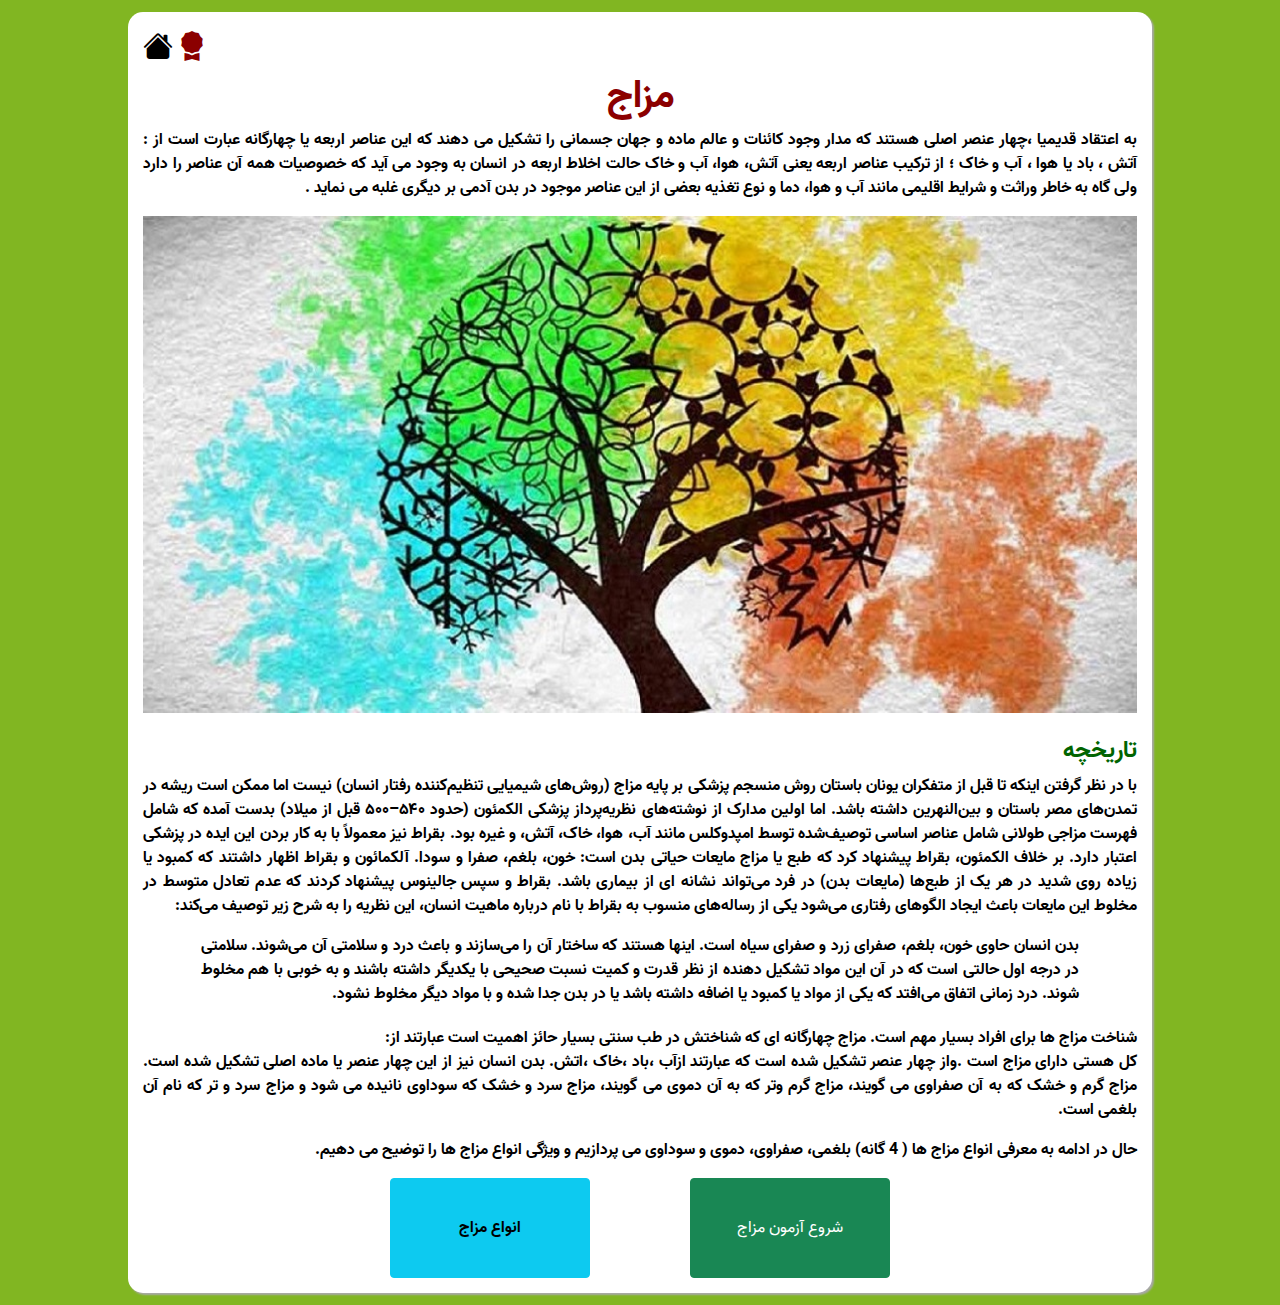
<file: index.html>
<!DOCTYPE html>
<html lang="fa">
<head>
	<meta charset="utf-8">
	<meta name="viewport" content="width=device-width, initial-scale=1">
	<title>سلامت و بهداشت</title>
	<script src="theme/default/js/bootstrap.min.js"></script>
	<link rel="stylesheet" type="text/css" href="theme/default/css/bootstrap.rtl.min.css">
	<link rel="stylesheet" type="text/css" href="theme/default/css/bootstrap-icons.css">
	<link rel="stylesheet" type="text/css" href="theme/default/css/style.css">
	<link rel="icon" type="text/css" href="theme/default/images/icon.jpg">

	<script type="text/javascript" src="theme/default/js/jquery.min.js"></script>
	<script type="text/javascript" src="theme/default/js/script.js"></script>
</head>
<body>
	<div id="box">
		<div id="questionsBox"></div>
		<div id="showScore"></div>
		<span id="pageStart">
			<div id="icon">
				<a href="index.html"><i class="bi bi-house-fill"></i></a>
				<i class="bi bi-award-fill"></i>
			</div>
			<h1>مزاج</h1>
			<p>به اعتقاد قدیمیا ،چهار عنصر اصلی هستند که مدار وجود کائنات و عالم ماده و جهان جسمانی را تشکیل می دهند  که این عناصر اربعه یا چهارگانه عبارت است از : آتش ، باد یا هوا ، آب و خاک ؛ از ترکیب عناصر اربعه یعنی آتش، هوا، آب و خاک حالت اخلاط اربعه در انسان به وجود می آید که خصوصیات همه آن عناصر را دارد ولی گاه به خاطر وراثت و شرایط اقلیمی مانند آب و هوا، دما و نوع تغذیه بعضی از این عناصر موجود در بدن آدمی بر دیگری غلبه می نماید .</p>
		    <div id="btns"><img src="images/6.jpg" alt="ضرب‌المثل" width="100%"></div>
		    <br>
			<h2>تاریخچه</h2>
			<p>با در نظر گرفتن اینکه تا قبل از متفکران یونان باستان روش منسجم پزشکی بر پایه مزاج (روش‌های شیمیایی تنظیم‌کننده رفتار انسان) نیست اما ممکن است ریشه در تمدن‌های مصر باستان و بین‌النهرین داشته باشد. اما اولین مدارک از نوشته‌های نظریه‌پرداز پزشکی الکمئون (حدود ۵۴۰–۵۰۰ قبل از میلاد) بدست آمده که شامل فهرست مزاجی طولانی شامل عناصر اساسی توصیف‌شده توسط امپدوکلس مانند آب، هوا، خاک، آتش، و غیره بود. بقراط نیز معمولاً با به کار بردن این ایده در پزشکی اعتبار دارد. بر خلاف الکمئون، بقراط پیشنهاد کرد که طبع یا مزاج مایعات حیاتی بدن است: خون، بلغم، صفرا و سودا. آلکمائون و بقراط اظهار داشتند که کمبود یا زیاده روی شدید در هر یک از طبع‌ها (مایعات بدن) در فرد می‌تواند نشانه ای از بیماری باشد. بقراط و سپس جالینوس پیشنهاد کردند که عدم تعادل متوسط در مخلوط این مایعات باعث ایجاد الگوهای رفتاری می‌شود یکی از رساله‌های منسوب به بقراط با نام درباره ماهیت انسان، این نظریه را به شرح زیر توصیف می‌کند:</p>
			<p id="text">بدن انسان حاوی خون، بلغم، صفرای زرد و صفرای سیاه است. اینها هستند که ساختار آن را می‌سازند و باعث درد و سلامتی آن می‌شوند. سلامتی در درجه اول حالتی است که در آن این مواد تشکیل دهنده از نظر قدرت و کمیت نسبت صحیحی با یکدیگر داشته باشند و به خوبی با هم مخلوط شوند. درد زمانی اتفاق می‌افتد که یکی از مواد یا کمبود یا اضافه داشته باشد یا در بدن جدا شده و با مواد دیگر مخلوط نشود.</p>
			<p> شناخت مزاج ها برای افراد بسیار مهم است. مزاج چهارگانه ای که شناختش در طب سنتی بسیار حائز اهمیت است عبارتند از:<br>کل هستی دارای مزاج است .واز چهار عنصر تشکیل شده است که عبارتند ازآب ،باد ،خاک ،اتش. بدن انسان نیز از این چهار عنصر یا ماده اصلی تشکیل شده است.
			مزاج گرم و خشک که به آن صفراوی می گویند، مزاج گرم و‌تر که به آن دموی می گویند، مزاج سرد و خشک که سوداوی نانیده می شود و مزاج سرد و‌ تر که نام آن بلغمی است.</p>
			<p>حال در ادامه به معرفی انواع مزاج ها ( 4 گانه) بلغمی، صفراوی، دموی و سوداوی می پردازیم و ویژگی انواع مزاج ها را توضیح می دهیم.</p>
			<div id="btns"><button id="examStart" class="btn btn-success">شروع آزمون مزاج</button>
				<button class="btn btn-info" data-bs-toggle="modal" data-bs-target="#exampleModal" id="examStart2"><b>انواع مزاج</b></button>
			</div>
		</span>
	</div>
		<div class="modal fade" id="exampleModal" tabindex="-1" aria-labelledby="exampleModalLabel" aria-hidden="true">
		  <div class="modal-dialog modal-xl">
		    <div class="modal-content">
		      <div class="modal-body">
		      	<div id="btns">
		      		<a href="balghami.html"><button class="btn btn-info">بلغمی</button></a>
		      		<a href="damavi.html"><button class="btn btn-danger">دموی</button></a>
		      		<a href="sodayi.html"><button class="btn btn-dark">سودایی</button></a>
		      		<a href="safravi.html"><button class="btn btn-warning">صفراوی</button></a>
		      	</div>
		      </div>
		    </div>
		  </div>
</body>
</html>
</file>
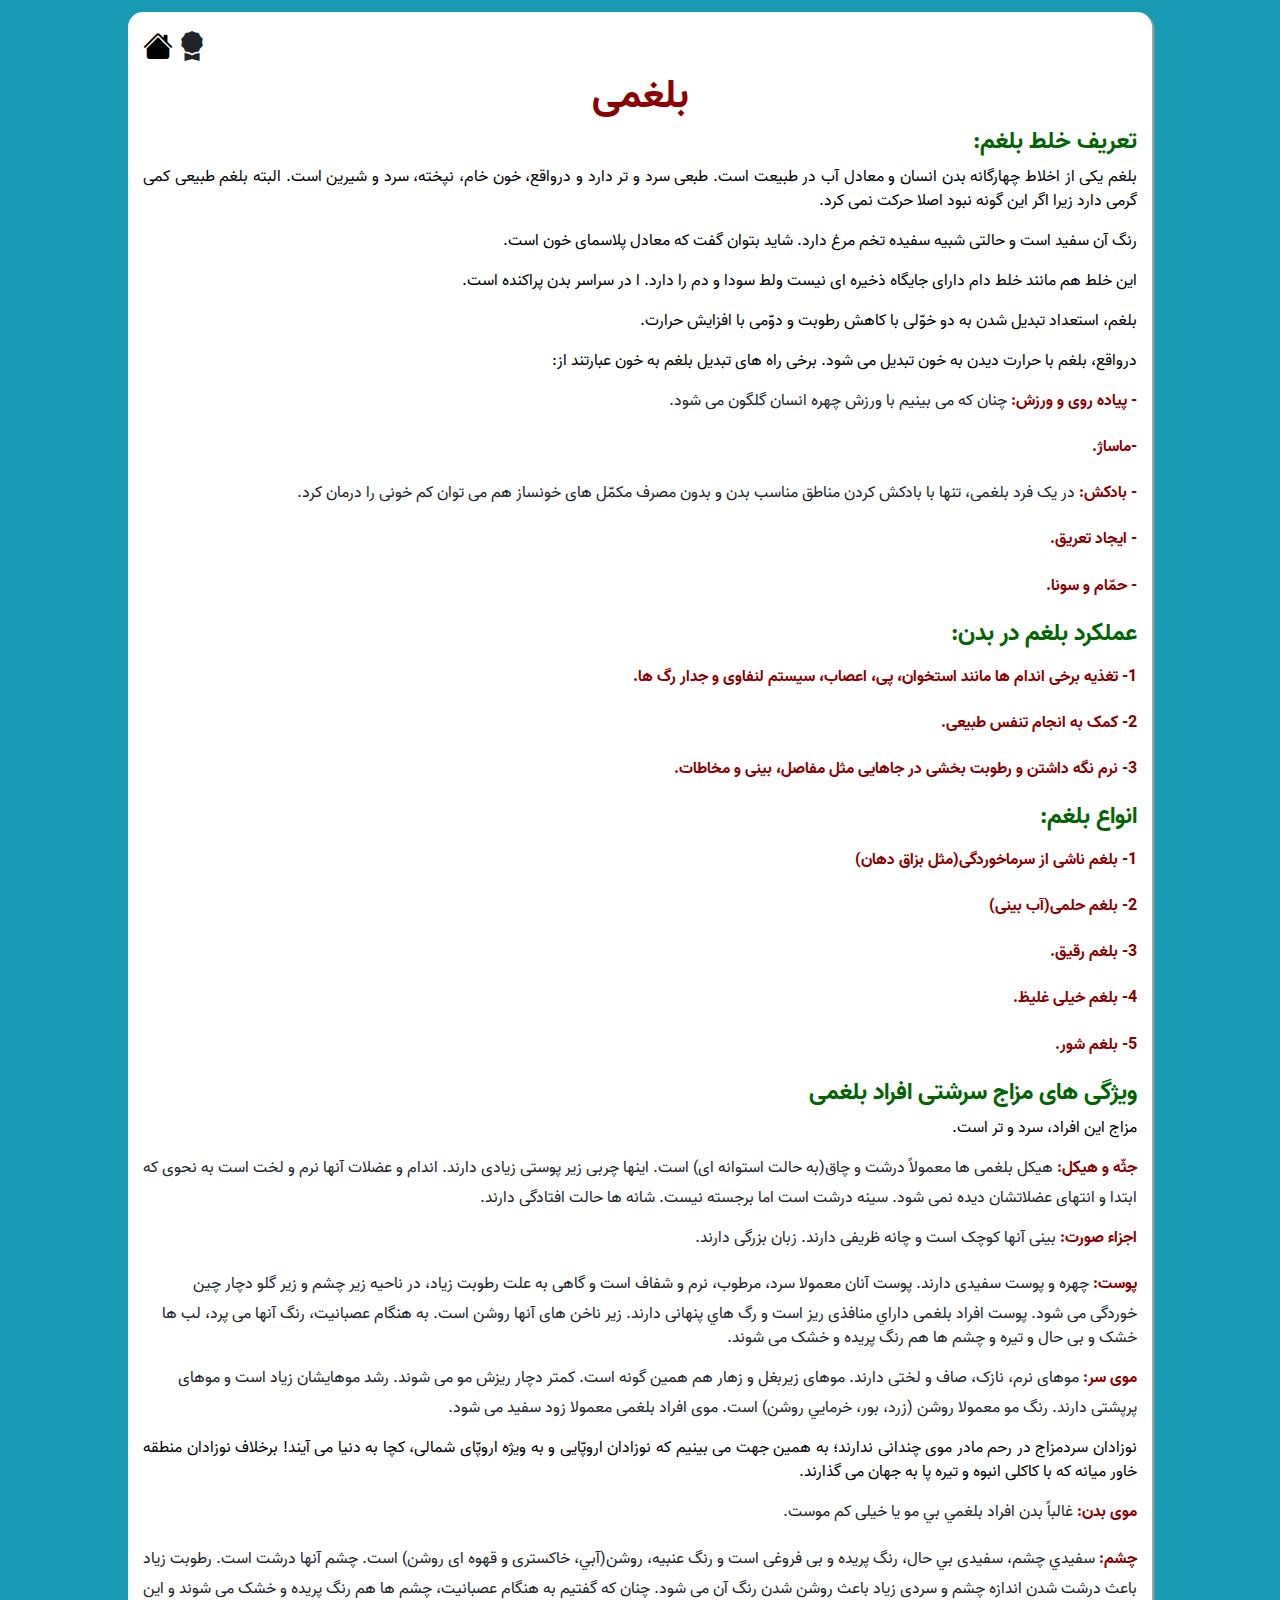
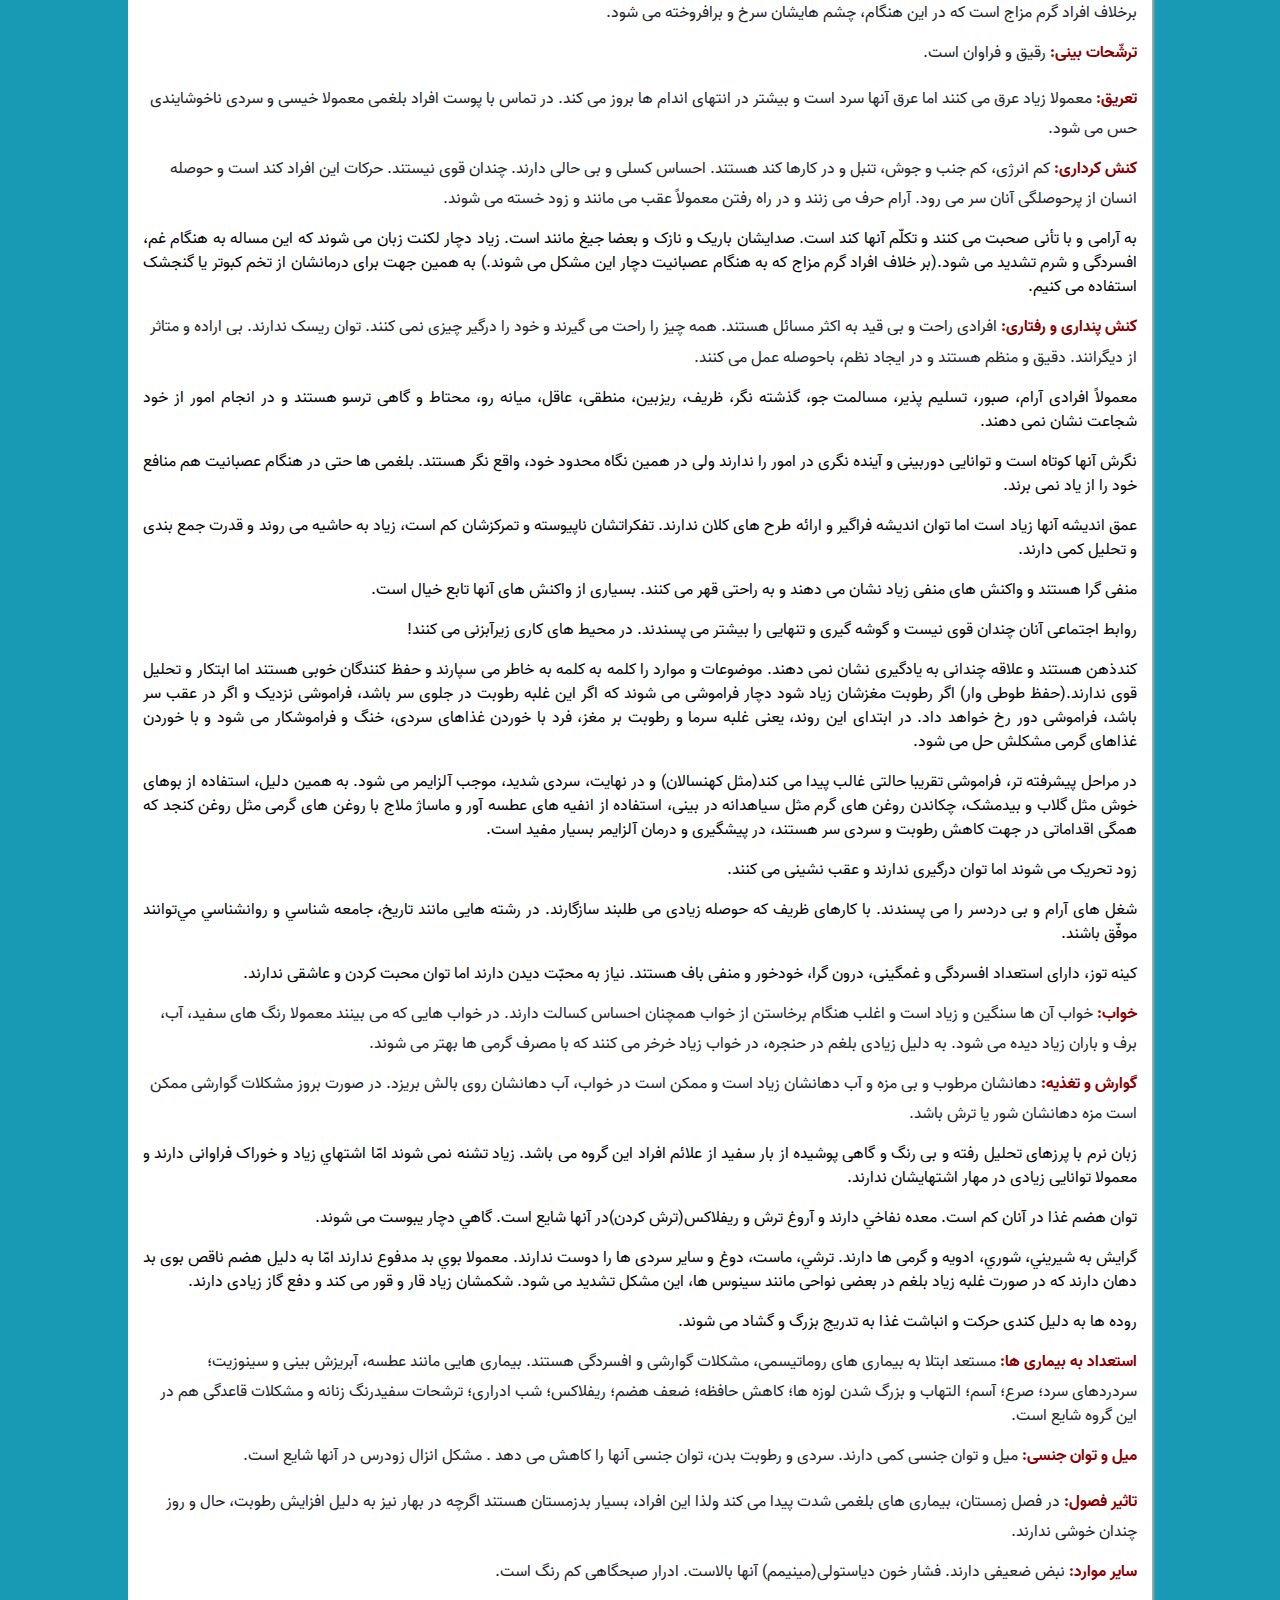
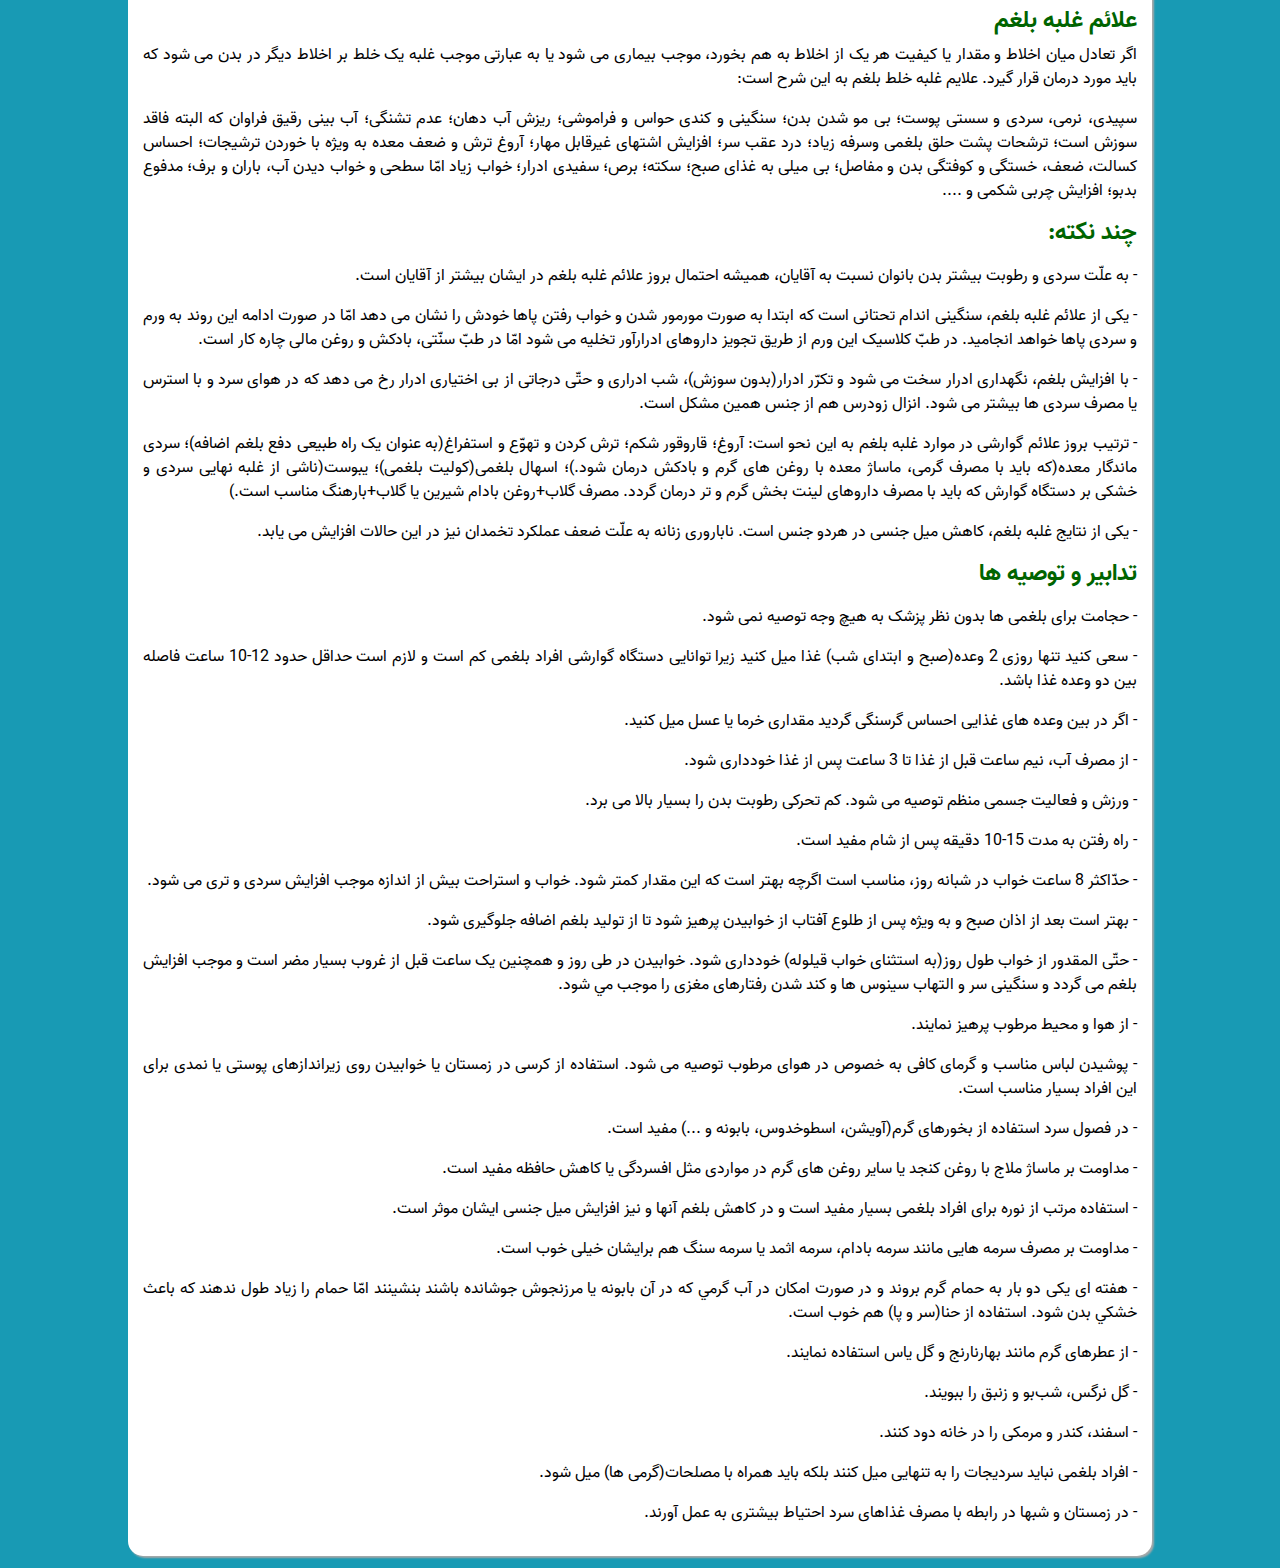
<file: balghami.html>
<!DOCTYPE html>
<html>
<head>
	<meta charset="utf-8">
	<meta name="viewport" content="width=device-width, initial-scale=1">
	<title>سلامت و بهداشت</title>
	<script src="theme/default/js/bootstrap.min.js"></script>
	<link rel="stylesheet" type="text/css" href="theme/default/css/bootstrap.rtl.min.css">
	<link rel="stylesheet" type="text/css" href="theme/default/css/bootstrap-icons.css">
	<link rel="stylesheet" type="text/css" href="theme/default/css/style.css">
	<link rel="icon" type="text/css" href="theme/default/images/icon.jpg">
</head>
<body style="background-color:#189AB4;">
	<div id="box">

		<div id="icon">
			<a href="index.html"><i class="bi bi-house-fill"></i></a>
			<i class="bi bi-award-fill"></i>
		</div>
		<h1>بلغمی</h1>
		<h2>تعریف خلط بلغم: </h2>
		<p>بلغم یکی از اخلاط چهارگانه بدن انسان و معادل آب در طبیعت است. طبعی سرد و تر دارد و درواقع، خون خام، نپخته، سرد و شیرین است. البته بلغم طبیعی کمی گرمی دارد زیرا اگر این گونه نبود اصلا حرکت نمی کرد.</p>

		<p>	رنگ آن سفید است و حالتی شبیه سفیده تخم مرغ دارد. شاید بتوان گفت که معادل پلاسمای خون است.</p>
		<p>	این خلط هم مانند خلط دام دارای جایگاه ذخیره ای نیست ولط سودا و دم را دارد. ا در سراسر بدن پراکنده است.</p>
		<p>	بلغم، استعداد تبدیل شدن به دو خوّلی با کاهش رطوبت و دوّمی با افزایش حرارت.</p>
		<p>	درواقع، بلغم با حرارت دیدن به خون تبدیل می شود. برخی راه های تبدیل بلغم به خون عبارتند از:</p>
		<p><h3>- پیاده روی و ورزش:</h3> چنان که می بینیم با ورزش چهره انسان گلگون می شود.</p>
		<p><h3>-ماساژ.</h3>
		</p>
		<p><h3>- بادکش:</h3> در یک فرد بلغمی، تنها با بادکش کردن مناطق مناسب بدن و بدون مصرف مکمّل های خونساز هم می توان کم خونی را درمان کرد.</p>

		<p><h3>- ایجاد تعریق.</h3></p>

		<p><h3>- حمّام و سونا.</h3></p>

		<h2>عملکرد بلغم در بدن:</h2>
		<p>	<h3>1- تغذیه برخی اندام ها مانند استخوان، پی، اعصاب، سیستم لنفاوی و جدار رگ ها.</h3></p>
		<p><h3>2- کمک به انجام تنفس طبیعی.</h3></p>

		<p><h3>3- نرم نگه داشتن و رطوبت بخشی در جاهایی مثل مفاصل، بینی و مخاطات.</h3></p>

		<h2>انواع بلغم:</h2>
		<p>	<h3>1- بلغم ناشی از سرماخوردگی(مثل بزاق دهان)</h3></p>
		<p><h3>2- بلغم حلمی(آب بینی)</h3></p>

		<p><h3>3- بلغم رقیق.</h3></p>

		<p><h3>4- بلغم خیلی غلیظ.</h3></p>

		<p><h3>5- بلغم شور.</h3></p>

		<h2>ویژگی های  مزاج سرشتی افراد بلغمی</h2>
		<p>	مزاج این افراد، سرد و تر است.</p>
		<p><h3>جثّه و هیکل:</h3> هیکل بلغمی ها معمولاً درشت و چاق(به حالت استوانه ای) است. اینها چربی زیر پوستی زیادی دارند. اندام و عضلات آنها نرم و لخت است به نحوی که ابتدا و انتهای عضلاتشان دیده نمی شود. سینه درشت است اما برجسته نیست. شانه ها حالت افتادگی دارند.</p>
		<p><h3>اجزاء صورت:</h3> بینی آنها کوچک است و چانه ظریفی دارند. زبان بزرگی دارند.</p>
		<p><h3>پوست:</h3> چهره و پوست سفیدی دارند. پوست آنان معمولا سرد، مرطوب، نرم و شفاف است و گاهی به علت رطوبت زیاد، در ناحیه زیر چشم و زیر گلو دچار چین خوردگی می شود. پوست افراد بلغمی داراي منافذی ريز است و رگ هاي پنهانی دارند. زیر ناخن های آنها روشن است. به هنگام عصبانیت، رنگ آنها می پرد، لب ها خشک و بی حال و تیره و چشم ها هم رنگ پریده و خشک می شوند.</p>
		<p><h3>موی سر:</h3> موهای نرم، نازک، صاف و لختی دارند. موهای زیربغل و زهار هم همین گونه است. کمتر دچار ریزش مو می شوند. رشد موهایشان زیاد است و موهای پرپشتی دارند. رنگ مو معمولا روشن (زرد، بور، خرمايي روشن) است. موی افراد بلغمی معمولا زود سفید می شود.</p>
		<p>	نوزادان سردمزاج در رحم مادر موی چندانی ندارند؛ به همین جهت می بینیم که نوزادان اروپّایی و به ویژه اروپّای شمالی، کچا به دنیا می آیند! برخلاف نوزادان منطقه خاور میانه که با کاکلی انبوه و تیره پا به جهان می گذارند.</p>
		<p><h3>موی بدن:</h3> غالباً بدن افراد بلغمي بي مو یا خیلی کم موست.</p>
		<p><h3>چشم:</h3> سفيدي چشم، سفيدی بي حال، رنگ پریده و بی فروغی است و رنگ عنبیه، روشن(آبي، خاکستری و قهوه ای روشن) است. چشم آنها درشت است. رطوبت زیاد باعث درشت شدن اندازه چشم و سردی زیاد باعث روشن شدن رنگ آن می شود. چنان که گفتیم به هنگام عصبانیت، چشم ها هم رنگ پریده و خشک می شوند و این برخلاف افراد گرم مزاج است که در این هنگام، چشم هایشان سرخ و برافروخته می شود.</p>
		<p><h3>ترشّحات بینی:</h3> رقیق و فراوان است.</p>
		<p><h3>تعریق:</h3> معمولا زیاد عرق می کنند اما عرق آنها سرد است و بیشتر در انتهای اندام ها بروز می کند. در تماس با پوست افراد بلغمی معمولا خیسی و سردی ناخوشایندی حس می شود.</p>
		<p><h3>کنش کرداری:</h3> کم انرژی، کم جنب و جوش، تنبل و در کارها کند هستند. احساس کسلی و بی حالی دارند. چندان قوی نیستند. حرکات این افراد کند است و حوصله انسان از پرحوصلگی آنان سر می رود. آرام حرف می زنند و در راه رفتن معمولاً عقب می مانند و زود خسته می شوند.</p>
		<p>	به آرامی و  با تأنی صحبت می کنند و تکلّم آنها کند است. صدایشان باریک و نازک و بعضا جیغ مانند است. زیاد دچار لکنت زبان می شوند که این مساله به هنگام غم، افسردگی و شرم تشدید می شود.(بر خلاف افراد گرم مزاج که به هنگام عصبانیت دچار این مشکل می شوند.) به همین جهت برای درمانشان از تخم کبوتر یا گنجشک استفاده می کنیم.</p>
		<p><h3>کنش پنداری و رفتاری:</h3> افرادی راحت و بی قید به اکثر مسائل هستند. همه چیز را راحت می گیرند و خود را درگیر چیزی نمی کنند. توان ریسک ندارند. بی اراده و متاثر از دیگرانند. دقیق و منظم هستند و در ایجاد نظم، باحوصله عمل می کنند.</p>
		<p>	معمولاً افرادی آرام، صبور، تسلیم پذیر، مسالمت جو، گذشته نگر، ظریف، ریزبین، منطقی، عاقل، میانه رو، محتاط و گاهی ترسو هستند و در انجام امور از خود شجاعت نشان نمی دهند.</p>
		<p>	نگرش آنها کوتاه است و توانایی دوربینی و آینده نگری در امور را ندارند ولی در همین نگاه محدود خود، واقع نگر هستند. بلغمی ها حتی در هنگام عصبانیت هم منافع خود را از یاد نمی برند.</p>
		<p>	عمق اندیشه آنها زیاد است اما توان اندیشه فراگیر و ارائه طرح های کلان ندارند. تفکراتشان ناپیوسته و تمرکزشان کم است، زیاد به حاشیه می روند  و قدرت جمع بندی و تحلیل کمی دارند.</p>
		<p>	منفی گرا هستند و واکنش های منفی زیاد نشان می دهند و به راحتی قهر می کنند. بسیاری از واکنش های آنها تابع خیال است.</p>
		<p>	روابط اجتماعی آنان چندان قوی نیست و گوشه گیری و تنهایی را بیشتر می پسندند. در محیط های کاری زیرآبزنی می کنند!</p>
		<p>	کندذهن هستند و علاقه چندانی به یادگیری نشان نمی دهند. موضوعات و موارد را کلمه به کلمه به خاطر می سپارند و حفظ کنندگان خوبی هستند اما ابتکار و تحلیل قوی ندارند.(حفظ طوطی وار) اگر رطوبت مغزشان زیاد شود دچار فراموشی می شوند که اگر این غلبه رطوبت در جلوی سر باشد، فراموشی نزدیک و اگر در عقب سر باشد، فراموشی دور رخ خواهد داد. در ابتدای این روند، یعنی غلبه سرما و رطوبت بر مغز، فرد با خوردن غذاهای سردی، خنگ و فراموشکار می شود و با خوردن غذاهای گرمی مشکلش حل می شود.</p>
		<p>	در مراحل پیشرفته تر، فراموشی تقریبا حالتی غالب پیدا می کند(مثل کهنسالان) و در نهایت، سردی شدید، موجب آلزایمر می شود. به همین دلیل، استفاده از بوهای خوش مثل گلاب و بیدمشک، چکاندن روغن های گرم مثل سیاهدانه در بینی، استفاده از انفیه های عطسه آور و ماساژ ملاج با روغن های گرمی مثل روغن کنجد که همگی اقداماتی در جهت کاهش رطوبت و سردی سر هستند، در پیشگیری و درمان آلزایمر بسیار مفید است.</p>
		<p>	زود تحریک می شوند اما توان درگیری ندارند و عقب نشینی می کنند.</p>
		<p>	شغل های آرام و بی دردسر را می پسندند. با کارهای ظریف که حوصله زیادی می طلبند سازگارند. در رشته هايی مانند تاريخ، جامعه شناسي و روانشناسي مي‌توانند موفّق باشند.</p>
		<p>	كینه توز، دارای استعداد افسردگی و غمگینی، درون گرا، خودخور و منفی باف هستند. نیاز به محبّت دیدن دارند اما توان محبت کردن و عاشقی ندارند.</p>
		<p><h3>خواب:</h3> خواب آن ها سنگین و زیاد است و اغلب هنگام برخاستن از خواب همچنان احساس کسالت دارند. در خواب هایی که می بینند معمولا رنگ های سفید، آب، برف و باران زیاد دیده می شود. به دلیل زیادی بلغم در حنجره، در خواب زیاد خرخر می کنند که با مصرف گرمی ها بهتر می شوند.</p>
		<p><h3>گوارش و تغذیه:</h3> دهانشان مرطوب و بی مزه و آب دهانشان زیاد است و ممکن است در خواب، آب دهانشان روی بالش بریزد. در صورت بروز مشکلات گوارشی ممکن است مزه دهانشان شور یا ترش باشد.</p>
		<p>	زبان نرم با پرزهای تحلیل رفته و بی رنگ و گاهی پوشیده از بار سفید از علائم افراد این گروه می باشد. زیاد تشنه نمی شوند امّا اشتهاي زياد و خوراک فراوانی دارند و معمولا توانایی زیادی در مهار اشتهایشان ندارند.</p>
		<p>	توان هضم غذا در آنان كم است. معده نفاخي دارند و آروغ ترش و ریفلاکس(ترش کردن)در آنها شایع است. گاهي دچار يبوست می شوند.</p>
		<p>	گرايش به شيريني، شوري، ادویه و گرمی ها دارند. ترشي، ماست، دوغ و سایر سردی ها را دوست ندارند. معمولا بوي بد مدفوع ندارند امّا به دلیل هضم ناقص بوی بد دهان دارند که در صورت غلبه زیاد بلغم در بعضی نواحی مانند سینوس ها، این مشکل تشدید می شود. شکمشان زیاد قار و قور می کند و دفع گاز زیادی دارند.</p>
		<p>	روده ها به دلیل کندی حرکت و انباشت غذا به تدریج بزرگ و گشاد می شوند.</p>
		<p><h3>استعداد به بیماری ها:</h3> مستعد ابتلا به بیماری های روماتیسمی، مشکلات گوارشی و افسردگی هستند. بیماری هایی مانند عطسه، آبریزش بینی و سینوزیت؛ سردردهای سرد؛ صرع؛ آسم؛ التهاب و بزرگ شدن لوزه ها؛ کاهش حافظه؛ ضعف هضم؛ ریفلاکس؛ شب ادراری؛ ترشحات سفیدرنگ زنانه و مشکلات قاعدگی هم در این گروه شایع است.</p>
		<p><h3>میل و توان جنسی:</h3> میل و توان جنسی کمی دارند. سردی و رطوبت بدن، توان جنسی آنها را کاهش می دهد . مشکل انزال زودرس در آنها شایع است.</p>
		<p><h3>تاثیر فصول:</h3>  در فصل زمستان، بیماری های بلغمی شدت پیدا می کند ولذا این افراد، بسیار بدزمستان هستند اگرچه در بهار نیز به دلیل افزایش رطوبت، حال و روز چندان خوشی ندارند.</p>
		<p><h3>سایر موارد:</h3> نبض ضعیفی دارند. فشار خون دیاستولی(مینیمم) آنها بالاست. ادرار صبحگاهی کم رنگ است.</p>
		<h2>	علائم غلبه بلغم</h2>
		<p>	اگر تعادل میان اخلاط و مقدار یا کیفیت هر یک از اخلاط به هم بخورد، موجب بیماری می شود یا به عبارتی موجب غلبه یک خلط بر اخلاط دیگر در بدن می شود که باید مورد درمان قرار گیرد. علایم غلبه خلط بلغم  به این شرح است:</p>
		<p>	سپیدی، نرمی، سردی و سستی پوست؛ بی مو شدن بدن؛ سنگینی و کندی حواس و فراموشی؛ ریزش آب دهان؛ عدم تشنگی؛ آب بینی رقیق فراوان که البته فاقد سوزش است؛ ترشحات پشت حلق بلغمی وسرفه زیاد؛ درد عقب سر؛ افزایش اشتهای غیرقابل مهار؛ آروغ ترش و ضعف معده به ویژه با خوردن ترشیجات؛ احساس کسالت، ضعف، خستگی و کوفتگی بدن و مفاصل؛ بی میلی به غذای صبح؛ سكته؛ برص؛ سفیدی ادرار؛ خواب زیاد امّا سطحی و خواب دیدن آب، باران و برف؛ مدفوع بدبو؛ افزایش چربی شکمی و ....</p>
		<p><h2>چند نکته:</h2></p>
		<p>	- به علّت سردی و رطوبت بیشتر بدن بانوان نسبت به آقایان، همیشه احتمال بروز علائم غلبه بلغم در ایشان بیشتر از آقایان است.</p>
		<p>	- یکی از علائم غلبه بلغم، سنگینی اندام تحتانی است که ابتدا به صورت مورمور شدن و خواب رفتن پاها خودش را نشان می دهد امّا در صورت ادامه این روند به ورم و سردی پاها خواهد انجامید. در طبّ کلاسیک این ورم از طریق تجویز داروهای ادرارآور تخلیه می شود امّا در طبّ سنّتی، بادکش و روغن مالی چاره کار است.</p>
		<p>	- با افزایش بلغم، نگهداری ادرار سخت می شود و تکرّر ادرار(بدون سوزش)، شب ادراری و حتّی درجاتی از بی اختیاری ادرار رخ می دهد که در هوای سرد و با استرس یا مصرف سردی ها بیشتر می شود. انزال زودرس هم از جنس همین مشکل است.</p>
		<p>	- ترتیب بروز علائم گوارشی در موارد غلبه بلغم به این نحو است: آروغ؛ قاروقور شکم؛ ترش کردن و تهوّع و استفراغ(به عنوان یک راه طبیعی دفع بلغم اضافه)؛ سردی ماندگار معده(که باید با مصرف گرمی، ماساژ معده با روغن های گرم و بادکش درمان شود.)؛ اسهال بلغمی(کولیت بلغمی)؛ یبوست(ناشی از غلبه نهایی سردی و خشکی بر دستگاه گوارش که باید با مصرف داروهای لینت بخش گرم و تر درمان گردد. مصرف گلاب+روغن بادام شیرین یا گلاب+بارهنگ مناسب است.)</p>
		<p>	- یکی از نتایج غلبه بلغم، کاهش میل جنسی در هردو جنس است. ناباروری زنانه به علّت ضعف عملکرد تخمدان نیز در این حالات افزایش می یابد.</p>
		<p><h2>تدابیر و توصیه ها</h2></p>
		<p>	- حجامت برای بلغمی ها بدون نظر پزشک به هیچ وجه توصیه نمی شود.</p>
		<p>	- سعی کنید تنها روزی 2 وعده(صبح و ابتدای شب) غذا میل کنید زیرا توانایی دستگاه گوارشی افراد بلغمی کم است و لازم است حداقل حدود 12-10 ساعت فاصله بین دو وعده غذا باشد.</p>
		<p>	- اگر در بین وعده های غذایی احساس گرسنگی گردید مقداری خرما یا عسل میل کنید.</p>
		<p>	- از مصرف آب، نیم ساعت قبل از غذا تا 3 ساعت پس از غذا خودداری شود.</p>
		<p>	- ورزش و فعالیت جسمی منظم توصیه می شود. کم تحرکی رطوبت بدن را بسیار بالا می برد.</p>
		<p>	- راه رفتن به مدت 15-10 دقیقه پس از شام مفید است.</p>
		<p>	- حدّاکثر 8 ساعت خواب در شبانه روز، مناسب است اگرچه بهتر است که این مقدار کمتر شود. خواب و استراحت بیش از اندازه موجب افزایش سردی و تری می شود.</p>
		<p>	- بهتر است بعد از اذان صبح و به ویژه پس از طلوع آفتاب از خوابیدن پرهیز شود تا از تولید بلغم اضافه جلوگیری شود.</p>
		<p>	- حتّی المقدور از خواب طول روز(به استثنای خواب قیلوله) خودداری شود. خوابیدن در طی روز و همچنین یک ساعت قبل از غروب بسیار مضر است و موجب افزایش بلغم می گردد و سنگینی سر و التهاب سینوس ها و کند شدن رفتارهای مغزی را موجب مي شود.</p>
		<p>	- از هوا و محیط مرطوب پرهیز نمایند.</p>
		<p>	- پوشیدن لباس مناسب و گرمای کافی به خصوص در هوای مرطوب توصیه می شود. استفاده از کرسی در زمستان یا خوابیدن روی زیراندازهای پوستی یا نمدی برای این افراد بسیار مناسب است.</p>
		<p>	- در فصول سرد استفاده از بخورهای گرم(آویشن، اسطوخدوس، بابونه و ...) مفید است.</p>
		<p>	- مداومت بر ماساژ ملاج با روغن کنجد یا سایر روغن های گرم در مواردی مثل افسردگی یا کاهش حافظه مفید است.</p>
		<p>	- استفاده مرتب از نوره برای افراد بلغمی بسیار مفید است و در کاهش بلغم آنها و نیز افزایش میل جنسی ایشان موثر است.</p>
		<p>	- مداومت بر مصرف سرمه هایی مانند سرمه بادام، سرمه اثمد یا سرمه سنگ هم برایشان خیلی خوب است.</p>
		<p>	- هفته ای یکی دو بار به حمام گرم بروند و در صورت امکان در آب گرمي‌ كه در آن بابونه یا مرزنجوش جوشانده باشند بنشينند امّا حمام را زياد طول ندهند كه باعث خشكي بدن شود. استفاده از حنا(سر و پا) هم خوب است.</p>
		<p>	- از عطرهای گرم مانند بهارنارنج و گل یاس استفاده نمایند.</p>
		<p>	- گل نرگس، شب‌‌بو و زنبق را ببويند.</p>
		<p>	- اسفند، کندر و مرمکی را در خانه دود کنند.</p>
		<p>	- افراد بلغمی نبايد سردیجات را به تنهايی ميل كنند بلکه باید همراه با مصلحات(گرمی ها) ميل شود.</p>
		<p>	- در زمستان و شبها در رابطه با مصرف غذاهای سرد احتیاط بیشتری  به عمل آورند.</p>	</div>
</body>
</html>
</file>
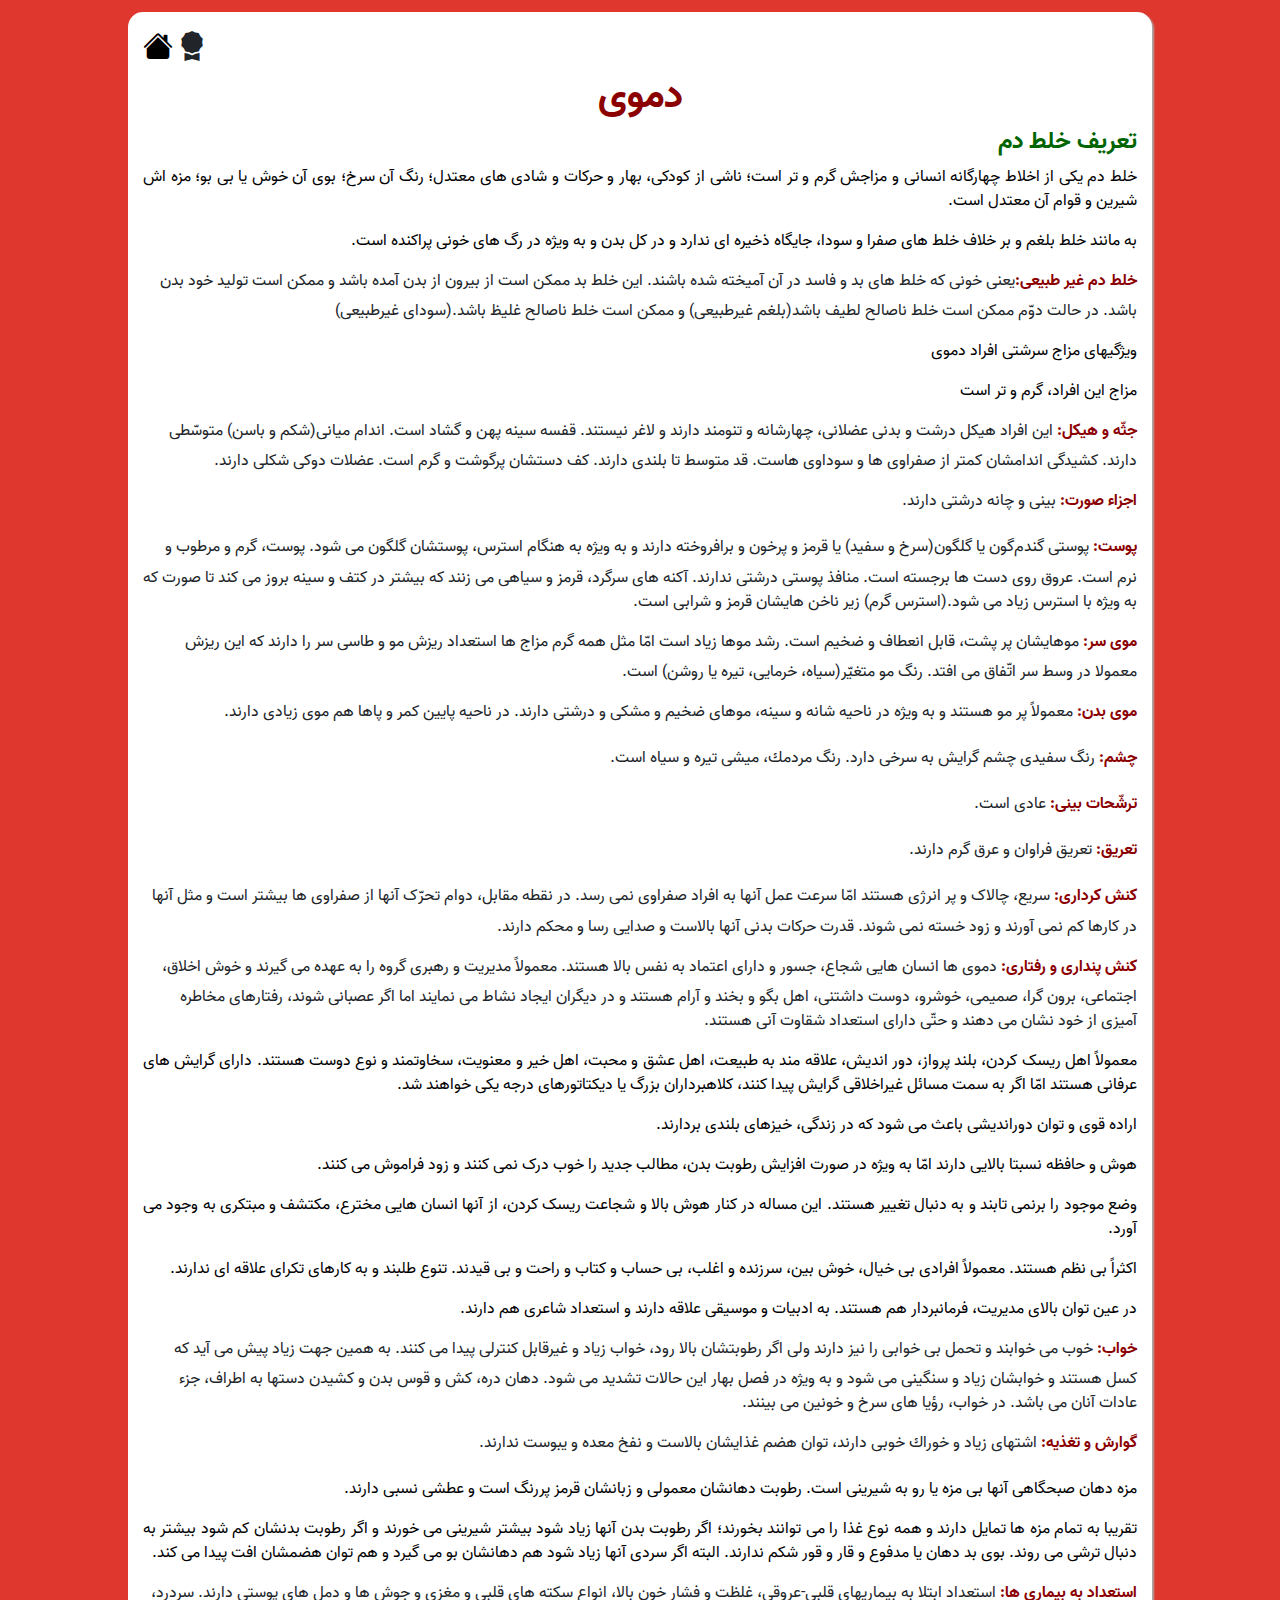
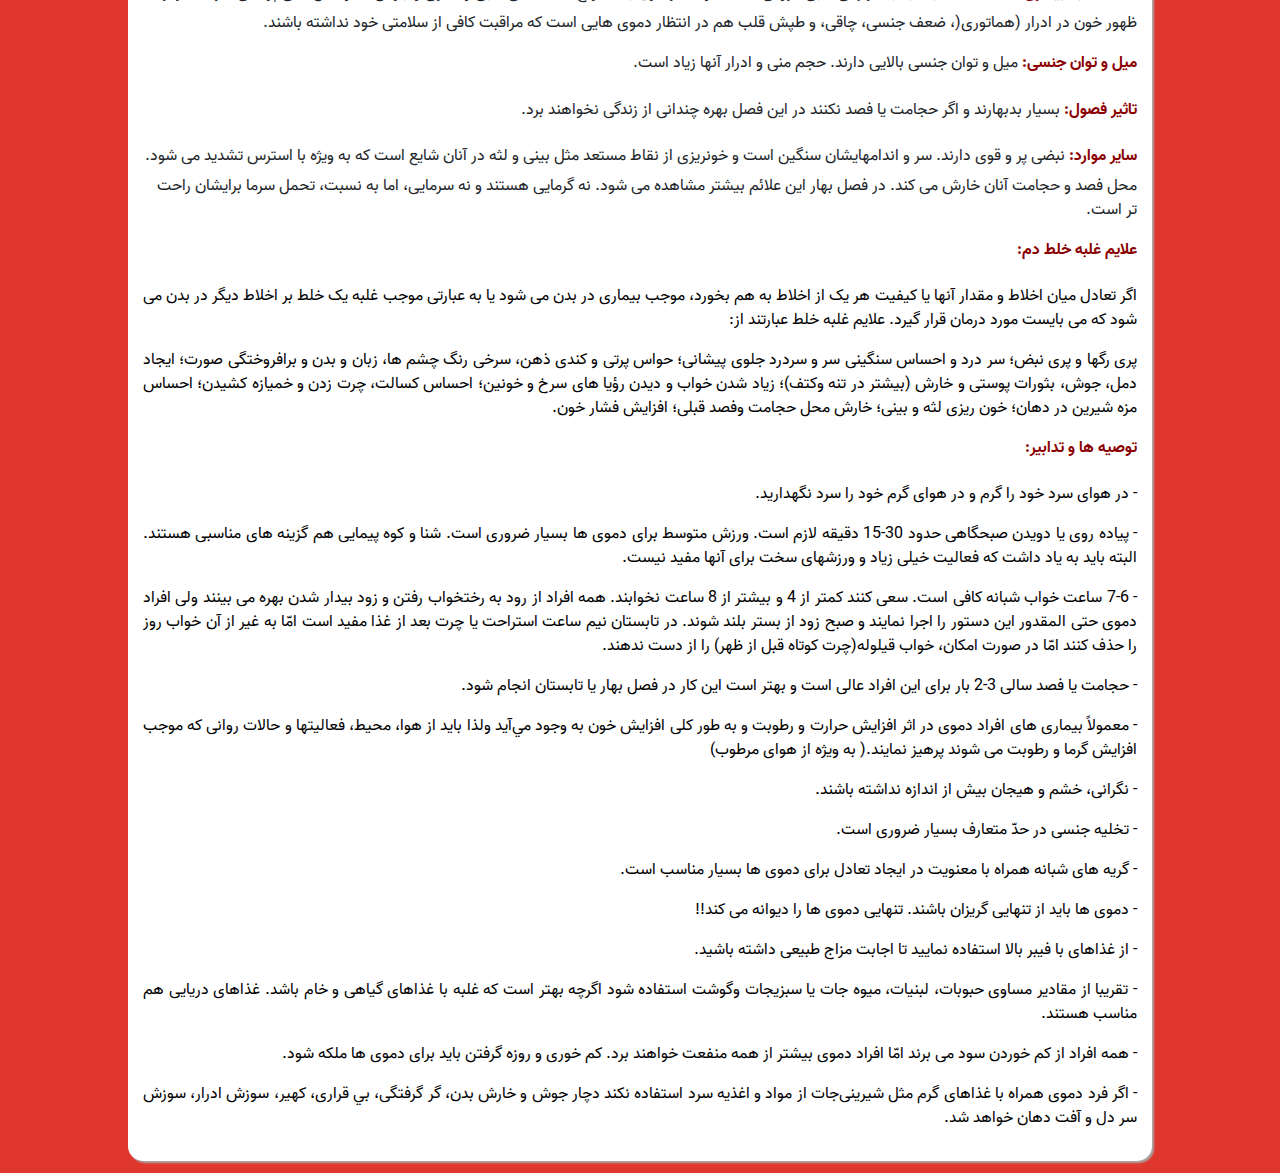
<file: damavi.html>
<!DOCTYPE html>
<html>
<head>
	<meta charset="utf-8">
	<meta name="viewport" content="width=device-width, initial-scale=1">
	<title>سلامت و بهداشت</title>
	<script src="theme/default/js/bootstrap.min.js"></script>
	<link rel="stylesheet" type="text/css" href="theme/default/css/bootstrap.rtl.min.css">
	<link rel="stylesheet" type="text/css" href="theme/default/css/bootstrap-icons.css">
	<link rel="stylesheet" type="text/css" href="theme/default/css/style.css">
	<link rel="icon" type="text/css" href="theme/default/images/icon.jpg">
</head>
<body style="background-color:#DF362D;">
	<div id="box">

		<div id="icon">
			<a href="index.html"><i class="bi bi-house-fill"></i></a>
			<i class="bi bi-award-fill"></i>
		</div>

		<h1>دموی</h1>
		<h2>تعریف خلط دم</h2>  
		<p>	خلط دم یکی از اخلاط چهارگانه انسانی و مزاجش گرم و تر است؛ ناشی از کودکی، بهار و حرکات و شادی های معتدل؛ رنگ آن سرخ؛ بوی آن خوش یا بی بو؛ مزه اش شیرین و قوام آن معتدل است.</p>
		<p>	به مانند خلط بلغم و بر خلاف خلط های صفرا و سودا، جایگاه ذخیره ای ندارد و در کل بدن و به ویژه در رگ های خونی پراکنده است.</p>
		<p><h3>خلط دم غیر طبیعی:</h3>یعنی خونی که خلط های بد و فاسد در آن آمیخته شده باشند. این خلط بد ممکن است از بیرون از بدن آمده باشد و ممکن است تولید خود بدن باشد. در حالت دوّم ممکن است خلط ناصالح لطیف باشد(بلغم غیرطبیعی) و ممکن است خلط ناصالح غلیظ باشد.(سودای غیرطبیعی)</p>
		<p>	ویژگیهای مزاج سرشتی افراد دموی</p>
		<p>	مزاج این افراد، گرم و تر است</p>
		<p><h3>جثّه و هیکل:</h3> این افراد هیکل درشت و بدنی عضلانی، چهارشانه و تنومند دارند و لاغر نیستند.  قفسه سینه پهن و گشاد است. اندام میانی(شکم و باسن) متوسّطی دارند. کشیدگی اندامشان کمتر از صفراوی ها و سوداوی هاست. قد متوسط تا بلندی دارند. کف دستشان پرگوشت و گرم است. عضلات دوکی شکلی دارند.</p>
		<p><h3>اجزاء صورت:</h3> بینی و چانه درشتی دارند.</p>
		<p><h3>پوست:</h3> پوستی گندم‌گون يا گلگون(سرخ و سفید) یا قرمز و پرخون و برافروخته دارند و به ویژه به هنگام استرس، پوستشان گلگون می شود. پوست، گرم و مرطوب و نرم است. عروق روی دست ها برجسته است. منافذ پوستی درشتی ندارند. آکنه های سرگرد، قرمز و سیاهی می زنند که بیشتر در کتف و سینه بروز می کند تا صورت که به ویژه با استرس زیاد می شود.(استرس گرم) زیر ناخن هایشان قرمز و شرابی است.</p>
		<p><h3>موی سر:</h3> موهایشان پر پشت، قابل انعطاف و ضخیم است. رشد موها زیاد است امّا مثل همه گرم مزاج ها استعداد ریزش مو و طاسی سر را دارند که این ریزش معمولا در وسط سر اتّفاق می افتد. رنگ مو متغیّر(سياه، خرمایی، تيره یا روشن) است.</p>
		<p><h3>موی بدن:</h3>  معمولاً پر مو هستند و به ویژه در ناحیه شانه و سینه، موهای ضخیم و مشکی و درشتی دارند. در ناحیه پایین کمر و پاها هم موی زیادی دارند.</p>
		<p><h3>چشم:</h3> رنگ سفيدی چشم گرايش به سرخی دارد. رنگ مردمك، ميشی تيره و سياه است.</p>
		<p><h3>ترشّحات بینی:</h3> عادی است.</p>
		<p><h3>تعریق:</h3> تعریق فراوان و عرق گرم دارند.</p>
		<p><h3>کنش کرداری:</h3> سریع، چالاک و پر انرژی هستند امّا سرعت عمل آنها به افراد صفراوی نمی رسد. در نقطه مقابل، دوام تحرّک آنها از صفراوی ها بیشتر است و مثل آنها در کارها کم نمی آورند و زود خسته نمی شوند.  قدرت حرکات بدنی آنها بالاست و صدایی رسا و محکم دارند.</p>
		<p><h3>کنش پنداری و رفتاری:</h3> دموی ها انسان هایی شجاع، جسور و دارای اعتماد به نفس بالا هستند. معمولاً مدیریت و رهبری گروه را به عهده می گیرند و خوش اخلاق، اجتماعی، برون گرا، صمیمی، خوشرو، دوست داشتنی، اهل بگو و بخند و آرام هستند و در دیگران ایجاد نشاط می نمایند اما اگر عصبانی شوند، رفتارهای مخاطره آمیزی از خود نشان می دهند و حتّی دارای استعداد شقاوت آنی هستند.</p>
		<p>	معمولاً اهل ریسک کردن، بلند پرواز، دور اندیش، علاقه مند به طبیعت، اهل عشق و محبت، اهل خیر و معنویت، سخاوتمند و نوع دوست هستند. دارای گرایش های عرفانی هستند امّا اگر به سمت مسائل غیراخلاقی گرایش پیدا کنند، کلاهبرداران بزرگ یا دیکتاتورهای درجه یکی خواهند شد.</p>
		<p>	اراده قوی و توان دوراندیشی باعث می شود که در زندگی، خیزهای بلندی بردارند.</p>
		<p>	هوش و حافظه نسبتا بالایی دارند امّا به ویژه در صورت افزایش رطوبت بدن، مطالب جدید را خوب درک نمی کنند و زود فراموش می کنند.</p>
		<p>	وضع موجود را برنمی تابند و به دنبال تغییر هستند. این مساله در کنار هوش بالا و شجاعت ریسک کردن، از آنها انسان هایی مخترع، مکتشف و مبتکری به وجود می آورد.</p>
		<p>	اکثراً بی نظم هستند. معمولاً افرادی بی خیال، خوش بین، سرزنده و اغلب، بی حساب و کتاب و راحت و بی قیدند. تنوع طلبند و به کارهای تکرای علاقه ای ندارند.</p>
		<p>	در عین توان بالای مدیریت، فرمانبردار هم هستند. به ادبیات و موسیقی علاقه دارند و استعداد شاعری هم دارند.</p>
		<p><h3>خواب:</h3> خوب می خوابند و تحمل بی خوابی را نیز دارند ولی اگر رطوبتشان بالا رود، خواب زیاد و غیرقابل کنترلی پیدا می کنند. به همین جهت زیاد پیش می آید که کسل هستند و خوابشان زیاد و سنگینی می شود و به ویژه در فصل بهار این حالات تشدید می شود. دهان دره، کش و قوس بدن و کشیدن دستها به اطراف، جزء عادات آنان می باشد. در خواب، رؤیا های سرخ و خونین می بینند.</p>
		<p><h3>گوارش و تغذیه:</h3> اشتهای زياد و خوراك خوبی دارند، توان هضم غذایشان بالاست و نفخ معده و يبوست ندارند.</p>
		<p>	مزه دهان صبحگاهی آنها بی مزه یا رو به شيرينی است. رطوبت دهانشان معمولی و زبانشان قرمز پررنگ است و عطشی نسبی دارند.</p>
		<p>	تقریبا به تمام مزه ها تمایل دارند و همه نوع غذا را می توانند بخورند؛ اگر رطوبت بدن آنها زیاد شود بیشتر شیرینی می خورند و اگر رطوبت بدنشان کم شود بیشتر به دنبال ترشی می روند. بوی بد دهان یا مدفوع و قار و قور شكم ندارند. البته اگر سردی آنها زیاد شود هم دهانشان بو می گیرد و هم توان هضمشان افت پیدا می کند.</p>
		<p><h3>استعداد به بیماری ها:</h3> استعداد ابتلا به بیماریهای قلبی-عروقی، غلظت و فشار خون بالا، انواع سکته های قلبی و مغزی و جوش ها و دمل های پوستی دارند. سردرد، ظهور خون در ادرار (هماتوری(، ضعف جنسی، چاقی، و طپش قلب هم در انتظار دموی هایی است که مراقبت کافی از سلامتی خود نداشته باشند.</p>
		<p><h3>میل و توان جنسی:</h3> میل و توان جنسی بالایی دارند. حجم منی و ادرار آنها زیاد است.</p>
		<p><h3>تاثیر فصول:</h3> بسیار بدبهارند و اگر حجامت یا فصد نکنند در این فصل بهره چندانی از زندگی نخواهند برد.</p>
		<p><h3>سایر موارد:</h3> نبضی پر و قوی دارند. سر و اندامهایشان سنگین است و خونریزی از نقاط مستعد مثل بینی و لثه در آنان شایع است که به ویژه با استرس تشدید می شود. محل فصد و حجامت آنان خارش می کند. در فصل بهار این علائم بیشتر مشاهده می شود. نه گرمایی هستند و نه سرمایی، اما به نسبت، تحمل سرما برایشان راحت تر است.</p>
		<p><h3>علایم غلبه خلط دم:</h3></p>
		<p>	اگر تعادل میان اخلاط و مقدار آنها یا کیفیت هر یک از اخلاط به هم بخورد، موجب بیماری در بدن می شود یا به عبارتی موجب غلبه یک خلط بر اخلاط دیگر در بدن می شود که می بایست مورد درمان قرار گیرد. علایم غلبه خلط عبارتند از:</p>
		<p>	پری رگها و پری نبض؛ سر درد و احساس سنگینی سر و سردرد جلوی پیشانی؛ حواس پرتی و كندی ذهن، سرخی رنگ چشم ها، زبان و بدن و برافروختگی صورت؛ ایجاد دمل، جوش، بثورات پوستی و خارش (بیشتر در تنه وکتف)؛ زیاد شدن خواب و دیدن رؤیا های سرخ و خونین؛ احساس کسالت، چرت زدن و خمیازه کشیدن؛ احساس مزه شیرین در دهان؛ خون ریزی لثه و بینی؛ خارش محل حجامت وفصد قبلی؛ افزایش فشار خون.</p>
		<p><h3>توصیه ها و تدابیر:</h3></p>
		<p>	- در هوای سرد خود را گرم و در هوای گرم خود را سرد نگهدارید.</p>
		<p>	- پیاده روی یا دویدن صبحگاهی حدود 30-15 دقیقه لازم است. ورزش متوسط برای دموی ها بسیار ضروری است. شنا و کوه پیمایی هم گزینه های مناسبی هستند. البته باید به یاد داشت که فعالیت خیلی زیاد و ورزشهای سخت برای آنها مفید نیست.</p>
		<p>	- 7-6 ساعت خواب شبانه کافی است. سعی کنند کمتر از 4 و بیشتر از 8 ساعت نخوابند. همه افراد از رود به رختخواب رفتن و زود بیدار شدن بهره می بینند ولی افراد دموی حتی المقدور این دستور را اجرا نمایند و صبح زود از بستر بلند شوند. در تابستان نیم ساعت استراحت یا چرت بعد از غذا مفید است امّا به غیر از آن خواب روز را حذف کنند امّا در صورت امکان، خواب قیلوله(چرت کوتاه قبل از ظهر) را از دست ندهند.</p>
		<p>	- حجامت یا فصد سالی 3-2 بار برای این افراد عالی است و بهتر است اين كار در فصل بهار یا تابستان انجام شود.</p>
		<p>	- معمولاً بيماری های افراد دموی در اثر افزايش حرارت و رطوبت و به طور كلی افزايش خون به وجود مي‌آيد ولذا باید از هوا، محیط، فعالیتها و حالات روانی که موجب افزایش گرما و رطوبت می شوند پرهیز نمایند.( به ویژه از هوای مرطوب)</p>
		<p>	- نگرانی، خشم و هیجان بیش از اندازه نداشته باشند.</p>
		<p>	- تخلیه جنسی در حدّ متعارف بسیار ضروری است.</p>
		<p>	- گریه های شبانه همراه با معنویت در ایجاد تعادل برای دموی ها بسیار مناسب است.</p>
		<p>	- دموی ها باید از تنهایی گریزان باشند. تنهایی دموی ها را دیوانه می کند!!</p>
		<p>	- از غذاهای با فیبر بالا استفاده نمایید تا اجابت مزاج طبیعی داشته باشید.</p>
		<p>	- تقریبا از مقادیر مساوی حبوبات، لبنیات، میوه جات یا سبزیجات وگوشت استفاده شود اگرچه بهتر است که غلبه با غذاهای گیاهی و خام باشد. غذاهای دریایی هم مناسب هستند.</p>
		<p>	- همه افراد از کم خوردن سود می برند امّا افراد دموی بیشتر از همه منفعت خواهند برد. کم خوری و روزه گرفتن باید برای دموی ها ملکه شود.</p>
		<p>	- اگر فرد دموی همراه با غذاهای گرم مثل شيرينی‌جات از مواد و اغذيه سرد استفاده نكند دچار جوش و خارش بدن، گر گرفتگی، بي قراری، كهير، سوزش ادرار، سوزش سر دل و آفت دهان خواهد شد.</p>
		</div>
	</body>
</html>
</file>
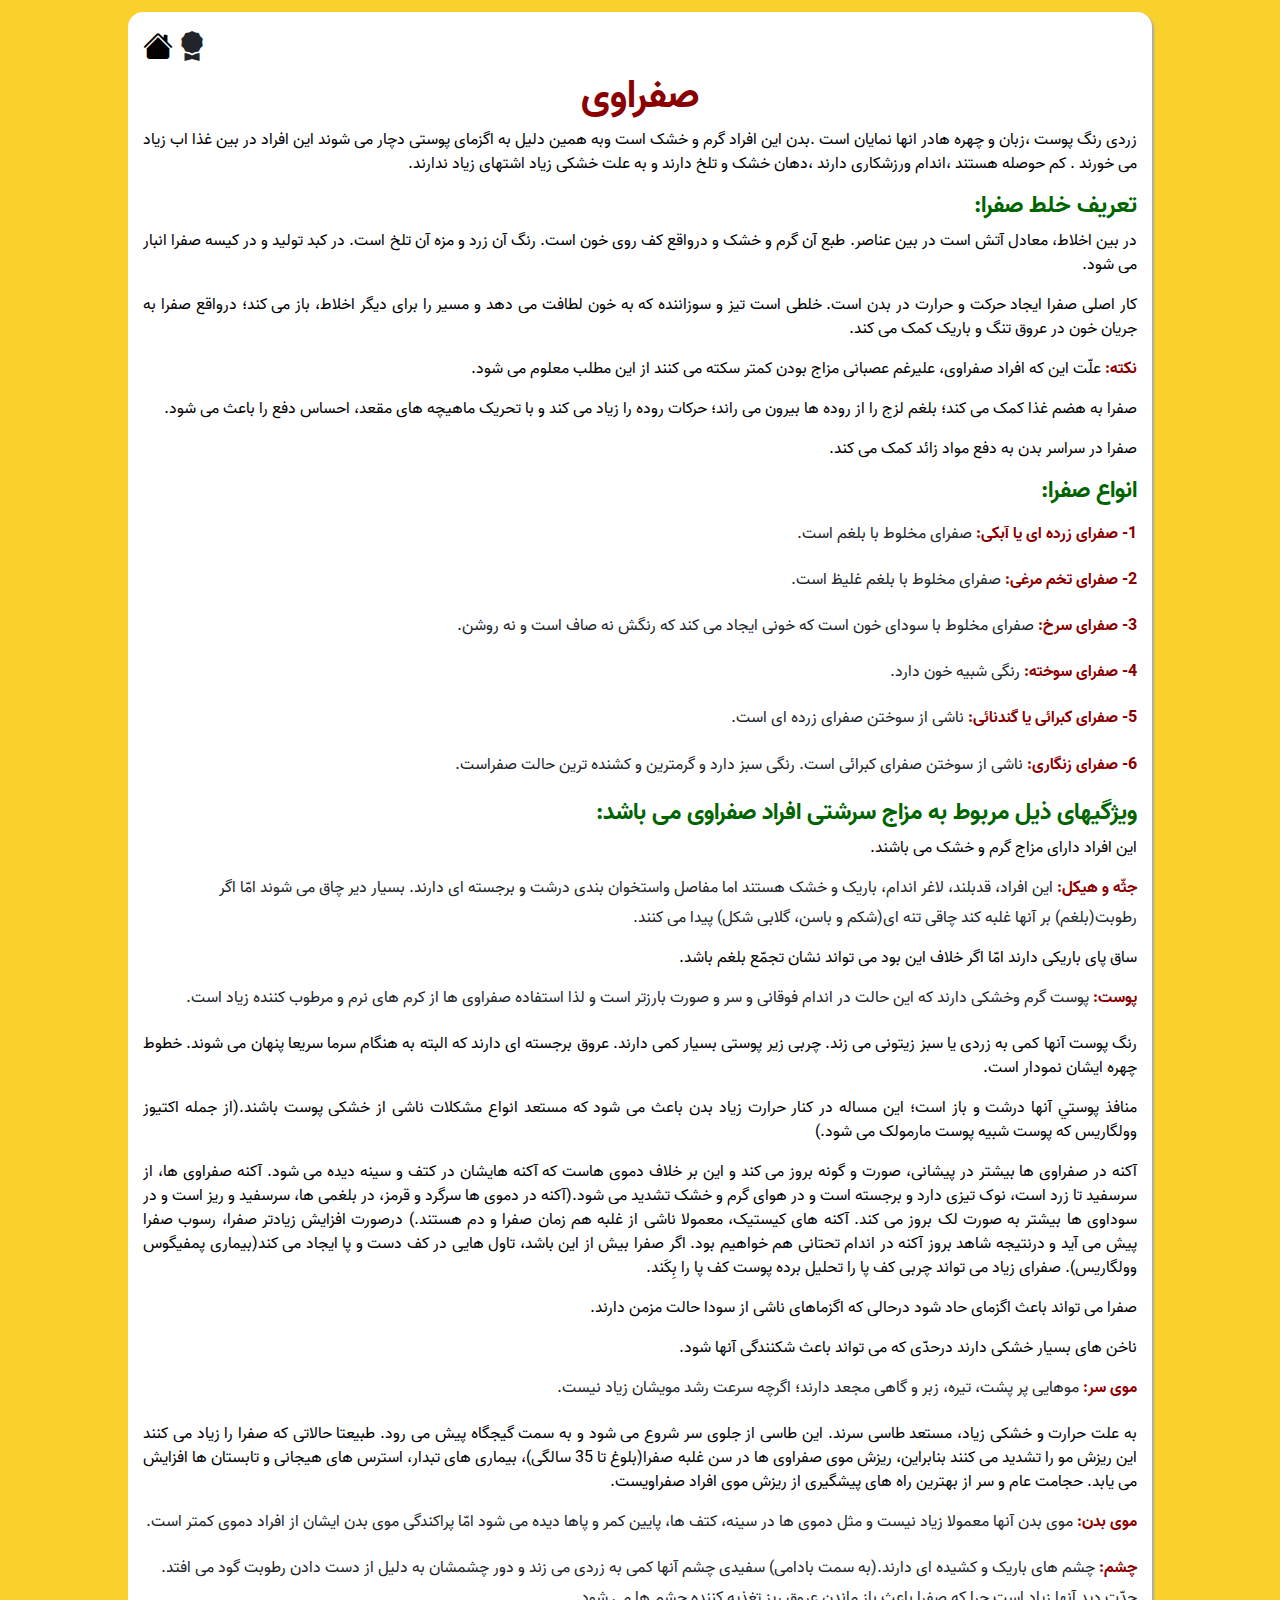
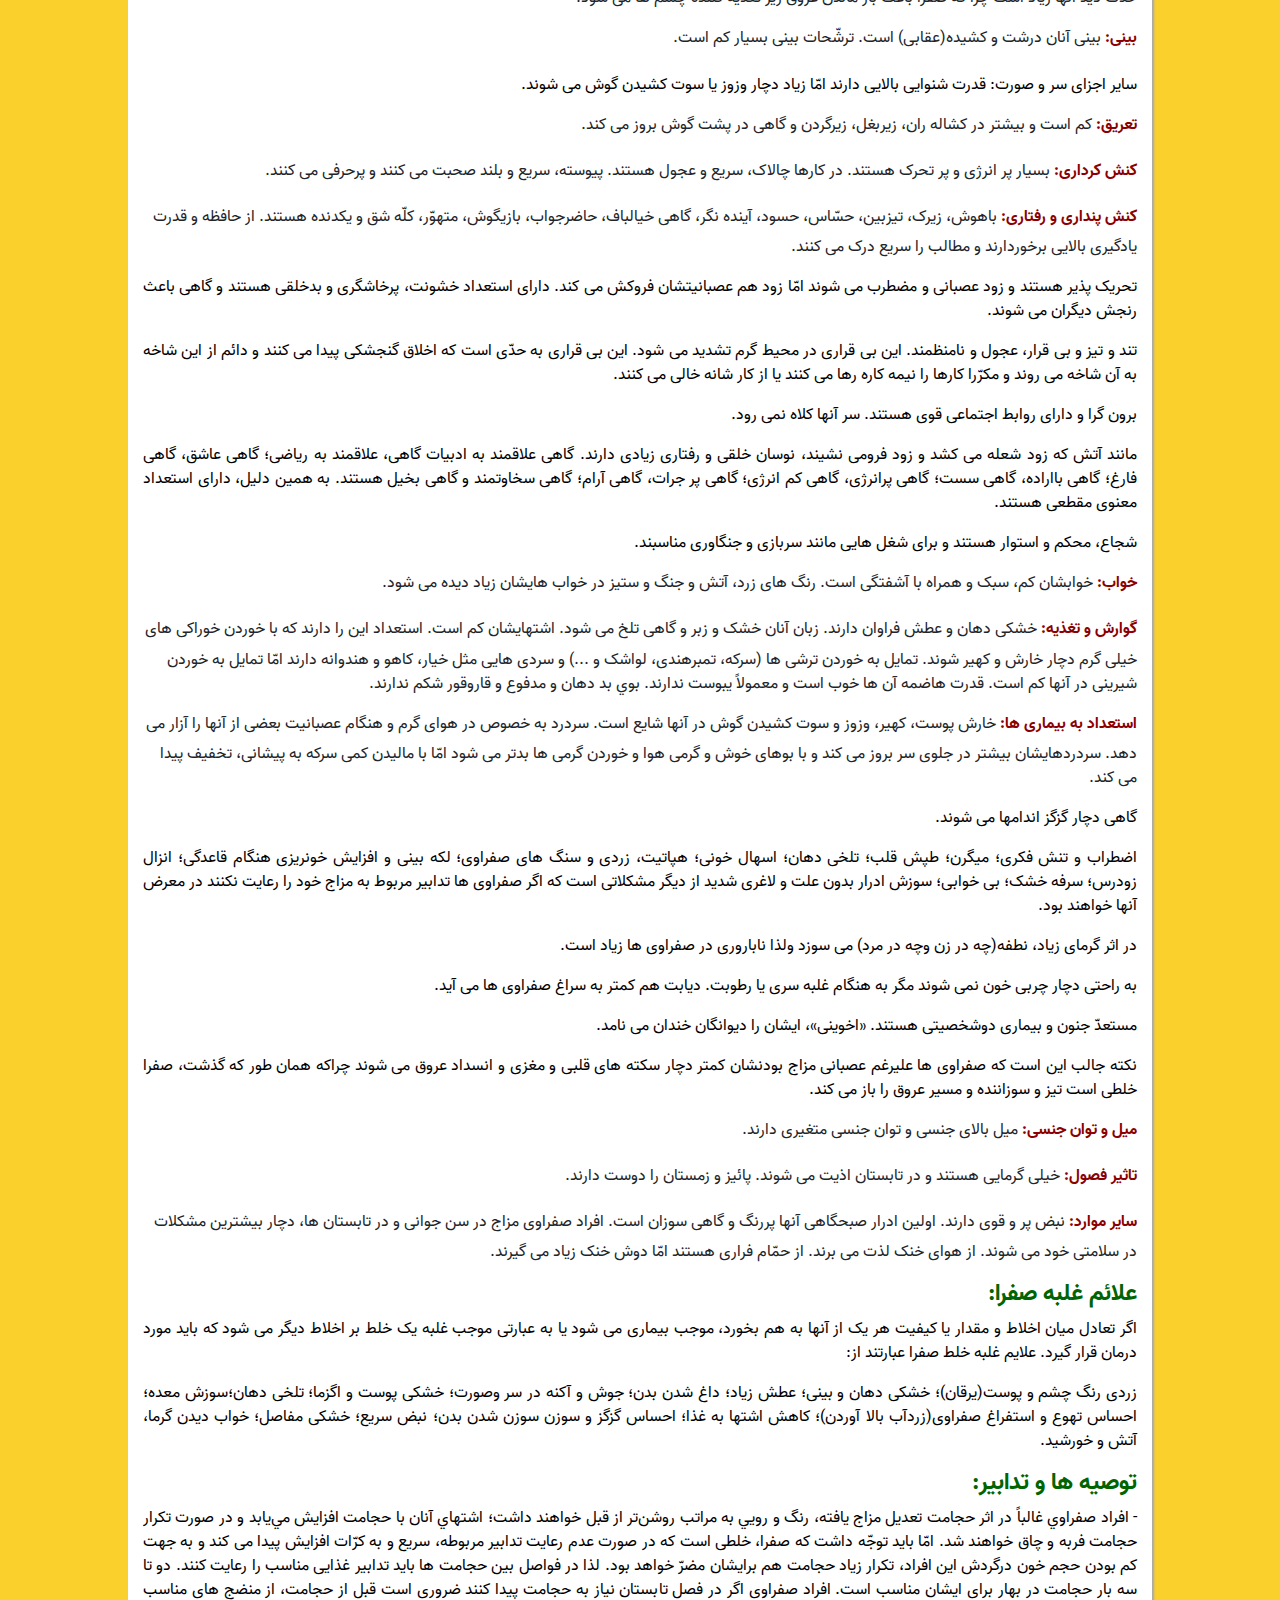
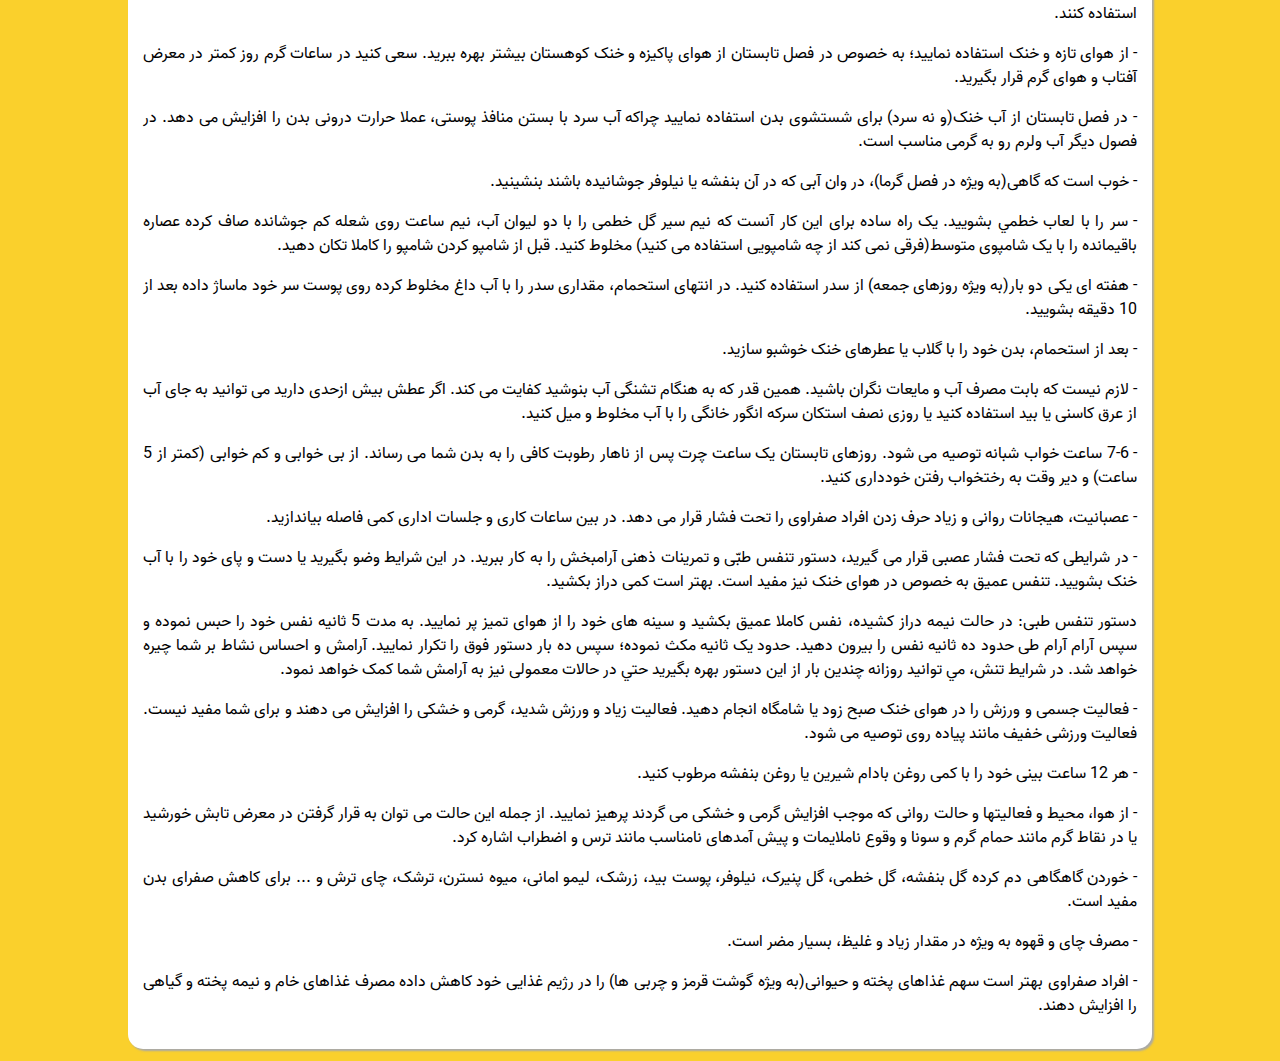
<file: safravi.html>
<!DOCTYPE html>
<html>
<head>
	<meta charset="utf-8">
	<meta name="viewport" content="width=device-width, initial-scale=1">
	<title>سلامت و بهداشت</title>
	<script src="theme/default/js/bootstrap.min.js"></script>
	<link rel="stylesheet" type="text/css" href="theme/default/css/bootstrap.rtl.min.css">
	<link rel="stylesheet" type="text/css" href="theme/default/css/bootstrap-icons.css">
	<link rel="stylesheet" type="text/css" href="theme/default/css/style.css">
	<link rel="icon" type="text/css" href="theme/default/images/icon.jpg">
</head>
<body style="background-color: #FAD02C;">
	<div id="box">
		<div id="icon">
			<a href="index.html"><i class="bi bi-house-fill"></i></a>
			<i class="bi bi-award-fill"></i>
		</div>
		<h1>صفراوی</h1>
		<p>زردی رنگ پوست ،زبان و چهره هادر انها نمایان است .بدن این افراد گرم و خشک است وبه همین دلیل به اگزمای پوستی دچار می شوند این افراد در بین غذا اب زیاد می خورند . کم حوصله هستند ،اندام ورزشکاری دارند ،دهان خشک و تلخ دارند و به علت خشکی زیاد اشتهای زیاد ندارند.</p>
		<h2>تعریف خلط صفرا:</h2>		
		<p>در بین اخلاط، معادل آتش است در بین عناصر. طبع آن گرم و خشک و درواقع کف روی خون است. رنگ آن زرد و مزه آن تلخ است. در کبد تولید و در کیسه صفرا انبار می شود.</p>
		<p>کار اصلی صفرا ایجاد حرکت و حرارت در بدن است. خلطی است تیز و سوزاننده که به خون لطافت می دهد و مسیر را برای دیگر اخلاط،  باز می کند؛ درواقع صفرا به جریان خون در عروق تنگ و باریک کمک می کند.</p>
		<p><span>نکته:</span> علّت این که افراد صفراوی، علیرغم عصبانی مزاج بودن کمتر سکته می کنند از این مطلب معلوم می شود.</p>
		<p>صفرا به هضم غذا کمک می کند؛ بلغم لزج را از روده ها بیرون می راند؛ حرکات روده را زیاد می کند و با تحریک ماهیچه های مقعد، احساس دفع را باعث می شود.</p>
		<p>صفرا در سراسر بدن به دفع مواد زائد کمک می کند.</p>
		<h2>انواع صفرا:</h2>		
		<p><h3>1- صفرای زرده ای یا آبکی:</h3> صفرای مخلوط با بلغم است.</p>
		<p><h3>2- صفرای تخم مرغی:</h3> صفرای مخلوط با بلغم غلیظ است.</p>
		<p>	<h3>3- صفرای سرخ:</h3> صفرای مخلوط با سودای خون است که خونی ایجاد می کند که رنگش نه صاف است و نه روشن.</p>
		<p>	<h3>4- صفرای سوخته:</h3> رنگی شبیه خون دارد.</p>
		<p>	<h3>5- صفرای کبرائی یا گندنائی:</h3> ناشی از سوختن صفرای زرده ای است.</p>
		<p>	<h3>6- صفرای زنگاری:</h3> ناشی از سوختن صفرای کبرائی است. رنگی سبز دارد و گرمترین و کشنده ترین حالت صفراست.</p>
		<h2>ویژگیهای ذیل مربوط به مزاج سرشتی افراد صفراوی می باشد:</h2>
		<p>این افراد دارای مزاج گرم و خشک می باشند.</p>
		<p><h3>جثّه و هیکل:</h3> این افراد، قدبلند، لاغر اندام، باریک و خشک هستند اما مفاصل واستخوان بندی درشت و برجسته ای دارند. بسیار دیر چاق می شوند امّا اگر رطوبت(بلغم) بر آنها غلبه کند چاقی تنه ای(شکم و باسن، گلابی شکل) پیدا می کنند.</p>
		<p>ساق پای باریکی دارند امّا اگر خلاف این بود می تواند نشان تجمّع بلغم باشد.</p>
		<p><h3>پوست:</h3> پوست گرم وخشکی دارند که این حالت در اندام فوقانی و سر و صورت بارزتر است و لذا استفاده صفراوی ها از کرم های نرم و مرطوب کننده زیاد است.</p>
		<p>رنگ پوست آنها کمی به زردی یا سبز زیتونی می زند. چربی زیر پوستی بسیار کمی دارند. عروق برجسته ای دارند که البته به هنگام سرما سریعا پنهان می شوند. خطوط چهره ایشان نمودار است.</p>
		<p>منافذ پوستي آنها درشت و باز است؛ این مساله در کنار حرارت زیاد بدن باعث می شود که مستعد انواع مشکلات ناشی از خشکی پوست باشند.(از جمله اکتیوز وولگاریس که پوست شبیه پوست مارمولک می شود.)</p>
		<p>آکنه در صفراوی ها بیشتر در پیشانی، صورت و گونه بروز می کند و این بر خلاف دموی هاست که آکنه هایشان در کتف و سینه دیده می شود. آکنه صفراوی ها، از سرسفید تا زرد است، نوک تیزی دارد و برجسته است و در هوای گرم و خشک تشدید می شود.(آکنه در دموی ها سرگرد و قرمز، در بلغمی ها، سرسفید و ریز است و در سوداوی ها بیشتر به صورت لک بروز می کند. آکنه های کیستیک، معمولا ناشی از غلبه هم زمان صفرا و دم هستند.) درصورت افزایش زیادتر صفرا، رسوب صفرا پیش می آید و درنتیجه شاهد بروز آکنه در اندام تحتانی هم خواهیم بود. اگر صفرا بیش از این باشد، تاول هایی در کف دست و پا ایجاد می کند(بیماری پمفیگوس وولگاریس). صفرای زیاد می تواند چربی کف پا را تحلیل برده پوست کف پا را بِکَند.</p>
		<p>صفرا می تواند باعث اگزمای حاد شود درحالی که اگزماهای ناشی از سودا حالت مزمن دارند.</p>
		<p>ناخن های بسیار خشکی دارند درحدّی که می تواند باعث شکنندگی آنها شود.</p>
		<p><h3>موی سر:</h3> موهایی پر پشت، تیره، زبر و گاهی مجعد دارند؛ اگرچه سرعت رشد مویشان زیاد نیست.</p>
		<p>به علت حرارت و خشکی زیاد، مستعد طاسی سرند. این طاسی از جلوی سر شروع می شود و به سمت گیجگاه پیش می رود. طبیعتا حالاتی که صفرا را زیاد می کنند این ریزش مو را تشدید می کنند بنابراین، ریزش موی صفراوی ها در سن غلبه صفرا(بلوغ تا 35 سالگی)، بیماری های تبدار، استرس های هیجانی و تابستان ها افزایش می یابد. حجامت عام و سر از بهترین راه های پیشگیری از ریزش موی افراد صفراویست.</p>
		<p><h3>موی بدن:</h3> موی بدن آنها معمولا زیاد نیست و مثل دموی ها در سینه، کتف ها، پایین کمر و پاها دیده می شود امّا پراکندگی موی بدن ایشان از افراد دموی کمتر است.</p>
		<p><h3>چشم:</h3> چشم های باریک و کشیده ای دارند.(به سمت بادامی) سفیدی چشم آنها کمی به زردی می زند و دور چشمشان به دلیل از دست دادن رطوبت گود می افتد. حدّت دید آنها زیاد است چرا که صفرا باعث باز ماندن عروق ریز تغذیه کننده چشم ها می شود.</p>
		<p><h3>بینی:</h3> بینی آنان درشت و کشیده(عقابی) است. ترشّحات بینی بسیار کم است.</p>
		<p>سایر اجزای سر و صورت: قدرت شنوایی بالایی دارند امّا زیاد دچار وزوز یا سوت کشیدن گوش می شوند.</p>
		<p><h3>تعریق:</h3> کم است و بیشتر در کشاله ران، زیربغل، زیرگردن و گاهی در پشت گوش بروز می کند.</p>
		<p><h3>کنش کرداری:</h3> بسیار پر انرژی و پر تحرک هستند. در کارها چالاک، سریع و عجول هستند. پیوسته، سریع و بلند صحبت می کنند و پرحرفی می کنند.</p>
		<p><h3>کنش پنداری و رفتاری:</h3> باهوش، زیرک، تیزبین، حسّاس، حسود، آینده نگر، گاهی خیالباف، حاضرجواب، بازیگوش، متهوّر، کلّه شق و یکدنده  هستند. از حافظه و قدرت یادگیری بالایی برخوردارند و مطالب را سریع درک می کنند.</p>
		<p>تحریک پذیر هستند و زود عصبانی و مضطرب می شوند امّا زود هم عصبانیتشان فروکش می کند. دارای استعداد خشونت، پرخاشگری و بدخلقی هستند و گاهی باعث رنجش دیگران می شوند.</p>
		<p>تند و تیز و بی قرار، عجول و نامنظمند. این بی قراری در محیط گرم تشدید می شود. این بی قراری به حدّی است که اخلاق گنجشکی پیدا می کنند و دائم از این شاخه به آن شاخه می روند و مکرّرا کارها را نیمه کاره رها می کنند یا از کار شانه خالی می کنند.</p>
		<p>برون گرا و دارای روابط اجتماعی قوی هستند. سر آنها کلاه نمی رود.</p>
		<p>مانند آتش که زود شعله می کشد و زود فرومی نشیند، نوسان خلقی و رفتاری زیادی دارند. گاهی علاقمند به ادبیات گاهی، علاقمند به ریاضی؛ گاهی عاشق، گاهی فارغ؛ گاهی بااراده، گاهی سست؛ گاهی پرانرژی، گاهی كم انرژی؛ گاهی پر جرات، گاهی آرام؛ گاهی سخاوتمند و گاهی بخیل هستند. به همین دلیل، دارای استعداد معنوی مقطعی هستند.</p>
		<p>شجاع، محکم و استوار هستند و برای شغل هایی مانند سربازی و جنگاوری مناسبند.</p>
		<p><h3>خواب:</h3> خوابشان کم، سبک و همراه با آشفتگى است. رنگ های زرد، آتش و جنگ و ستیز در خواب هایشان زیاد دیده می شود.</p>
		<p><h3>گوارش و تغذیه:</h3> خشکی دهان و عطش فراوان دارند. زبان آنان خشک و  زبر و گاهی تلخ می شود. اشتهایشان کم است. استعداد این را دارند که با خوردن خوراکی های خیلی گرم دچار خارش و کهیر شوند. تمایل به خوردن ترشی ها (سرکه، تمبرهندی، لواشک و ...) و سردی هایی مثل خیار، کاهو و هندوانه دارند امّا تمایل به خوردن شیرینی در آنها کم است. قدرت هاضمه آن ها خوب است و معمولاً یبوست ندارند. بوي بد دهان و مدفوع و قاروقور شكم ندارند.</p>
		<p><h3>استعداد به بیماری ها:</h3> خارش پوست، کهیر، وزوز و سوت کشیدن گوش در آنها شایع است. سردرد به خصوص در هوای گرم و هنگام عصبانیت بعضی از آنها را آزار می دهد. سردردهایشان بیشتر در جلوی سر بروز می کند و با بوهای خوش و گرمی هوا و خوردن گرمی ها بدتر می شود امّا با مالیدن کمی سرکه به پیشانی، تخفیف پیدا می کند.</p>
		<p>گاهی دچار گزگز اندامها می شوند.</p>
		<p>اضطراب و تنش فکری؛ میگرن؛ طپش قلب؛ تلخی دهان؛ اسهال خونی؛ هپاتیت، زردی و سنگ های صفراوی؛ لکه بینی و افزایش خونریزی هنگام قاعدگی؛ انزال زودرس؛ سرفه خشک؛ بی خوابی؛ سوزش ادرار بدون علت و لاغری شدید از دیگر مشکلاتی است که اگر صفراوی ها تدابیر مربوط به مزاج خود را رعایت نکنند در معرض آنها خواهند بود.</p>
		<p>در اثر گرمای زیاد، نطفه(چه در زن وچه در مرد) می سوزد ولذا ناباروری در صفراوی ها زیاد است.</p>
		<p>به راحتی دچار چربی خون نمی شوند مگر به هنگام غلبه سری یا رطوبت. دیابت هم کمتر به سراغ صفراوی ها می آید.</p>
		<p>مستعدّ جنون و بیماری دوشخصیتی هستند. «اخوینی»، ایشان را دیوانگان خندان می نامد.</p>
		<p>نکته جالب این است که صفراوی ها علیرغم عصبانی مزاج بودنشان کمتر دچار سکته های قلبی و مغزی و انسداد عروق می شوند چراکه همان طور که گذشت، صفرا خلطی است تیز و سوزاننده و مسیر عروق را باز می کند.</p>
		<p><h3>میل و توان جنسی:</h3> میل بالای جنسی و توان جنسی متغیری دارند.</p>
		<p><h3>تاثیر فصول:</h3> خیلی گرمایی هستند و در تابستان اذیت می شوند. پائیز و زمستان را دوست دارند.</p>
 		<p><h3>سایر موارد:</h3> نبض پر و قوی دارند. اولین ادرار صبحگاهی آنها پررنگ و گاهی سوزان است. افراد صفراوی مزاج در سن جوانی و در تابستان ها، دچار بیشترین مشکلات در سلامتی خود می شوند. از هوای خنک لذت می برند. از حمّام فراری هستند امّا دوش خنک زیاد می گیرند.</p>
		<h2>علائم  غلبه صفرا:</h2>
		<p>اگر تعادل میان اخلاط و مقدار یا کیفیت هر یک از آنها به هم بخورد، موجب بیماری می شود یا به عبارتی موجب غلبه یک خلط بر اخلاط دیگر می شود که باید مورد درمان قرار گیرد. علایم غلبه خلط صفرا عبارتند از:</p>
		<p>زردی رنگ چشم و پوست(یرقان)؛ خشکی دهان و بینی؛ عطش زیاد؛ داغ شدن بدن؛ جوش و آکنه در سر وصورت؛ خشکی پوست و اگزما؛ تلخی دهان؛سوزش معده؛ احساس تهوع و استفراغ صفراوی(زردآب بالا آوردن)؛ کاهش اشتها به غذا؛ احساس گزگز و سوزن سوزن شدن بدن؛ نبض سریع؛ خشكی مفاصل؛ خواب دیدن گرما، آتش و خورشید.</p>
		<h2>توصیه ها و تدابیر:</h2>
		<p>- افراد صفراوي غالباً در اثر حجامت تعديل مزاج يافته، رنگ و رويي به مراتب روشن‌تر از قبل خواهند داشت؛ اشتهاي آنان با حجامت افزايش مي‌يابد و در صورت تكرار حجامت فربه و چاق خواهند شد. امّا باید توجّه داشت که صفرا، خلطی است که در صورت عدم رعایت تدابیر مربوطه، سریع و به کرّات افزایش پیدا می کند و به جهت کم بودن حجم خون درگردش این افراد، تکرار زیاد حجامت هم برایشان مضرّ خواهد بود. لذا در فواصل بین حجامت ها باید تدابیر غذایی مناسب را رعایت کنند. دو تا سه بار حجامت در بهار برای ایشان مناسب است. افراد صفراوی اگر در فصل تابستان نیاز به حجامت پیدا کنند ضروری است قبل از حجامت، از منضج های مناسب استفاده کنند.</p>
		<p>- از هوای تازه و خنک استفاده نمایید؛ به خصوص در فصل تابستان از هوای پاکیزه و خنک کوهستان بیشتر بهره ببرید. سعی کنید در ساعات گرم روز کمتر در معرض آفتاب و هوای گرم قرار بگیرید.</p>
		<p>- در فصل تابستان از آب خنک(و نه سرد) برای شستشوی بدن استفاده نمایید چراکه آب سرد با بستن منافذ پوستی، عملا حرارت درونی بدن را افزایش می دهد. در فصول دیگر آب ولرم رو به گرمی مناسب است.</p>
		<p>- خوب است که گاهی(به ویژه در فصل گرما)، در وان آبی که در آن بنفشه یا نيلوفر جوشانيده باشند بنشينید.</p>
		<p>- سر را با لعاب خطمي بشويید. یک راه ساده برای این کار آنست که نیم سیر گل خطمی را با دو لیوان آب، نیم ساعت روی شعله کم جوشانده صاف کرده عصاره باقیمانده را با یک شامپوی متوسط(فرقی نمی کند از چه شامپویی استفاده می کنید) مخلوط کنید. قبل از شامپو کردن شامپو را کاملا تکان دهید.</p>
		<p>- هفته ای یکی دو بار(به ویژه روزهای جمعه) از سدر استفاده کنید. در انتهای استحمام، مقداری سدر را با آب داغ مخلوط کرده روی پوست سر خود ماساژ داده بعد از 10 دقیقه بشویید.</p>
		<p>- بعد از استحمام، بدن خود را با گلاب یا عطرهای خنک خوشبو سازید.</p>
		<p>- لازم نیست که بابت مصرف آب و مایعات نگران باشید. همین قدر که به هنگام تشنگی آب بنوشید کفایت می کند. اگر عطش بیش ازحدی دارید می توانید به جای آب از عرق کاسنی یا بید استفاده کنید یا روزی نصف استکان سرکه انگور خانگی را با آب مخلوط و میل کنید.</p>
		<p>- 7-6 ساعت خواب شبانه توصیه می شود. روزهای تابستان یک ساعت چرت پس از ناهار رطوبت کافی را به بدن شما می رساند. از بی خوابی و کم خوابی (کمتر از 5 ساعت) و دیر وقت به رختخواب رفتن خودداری کنید.</p>
		<p>- عصبانیت، هیجانات روانی و زیاد حرف زدن افراد صفراوی را تحت فشار قرار می دهد. در بین ساعات کاری و جلسات اداری کمی فاصله بیاندازید.</p>
		<p>- در شرایطی که تحت فشار عصبی قرار می گیرید، دستور تنفس طبّی و تمرینات ذهنی آرامبخش را به کار ببرید. در این شرایط وضو بگیرید یا دست و پای خود را با آب خنک بشویید. تنفس عمیق به خصوص در هوای خنک نیز مفید است. بهتر است کمی دراز بکشید.</p>
		<p>دستور تنفس طبی: در حالت نیمه دراز کشیده، نفس کاملا عمیق بکشید و سینه های خود را از هوای تمیز پر نمایید. به مدت 5 ثانیه نفس خود را حبس نموده و سپس آرام آرام طی حدود ده ثانیه نفس را بیرون دهید. حدود یک ثانیه مکث نموده؛ سپس ده بار دستور فوق را تکرار نمایید. آرامش و احساس نشاط بر شما چیره خواهد شد. در شرایط تنش، مي توانيد روزانه چندین بار از این دستور بهره بگیرید حتي در حالات معمولی نیز به آرامش شما کمک خواهد نمود.</p>
		<p>- فعالیت جسمی و ورزش را در هوای خنک صبح زود یا شامگاه انجام دهید. فعالیت زیاد و ورزش شدید، گرمی و خشکی را افزایش می دهند و برای شما مفید نیست. فعالیت ورزشی خفیف مانند پیاده روی توصیه می شود.</p>
		<p>- هر 12 ساعت بینی خود را با کمی روغن بادام شیرین یا روغن بنفشه مرطوب کنید.</p>
		<p>- از هوا، محیط و فعالیتها و حالت روانی که موجب افزایش گرمی و خشکی می گردند پرهیز نمایید. از جمله این حالت می توان به  قرار گرفتن در معرض تابش خورشید یا در نقاط گرم مانند حمام گرم و سونا و وقوع ناملایمات و پیش آمدهای نامناسب مانند ترس و اضطراب اشاره کرد.</p>
		<p>- خوردن گاهگاهی دم كرده گل بنفشه، گل خطمی، گل پنیرک، نیلوفر، پوست بید، زرشک، لیمو امانی، میوه نسترن، ترشک، چای ترش و ... برای کاهش صفرای بدن مفید است.</p>
		<p>- مصرف چای و قهوه به ویژه در مقدار زیاد و غلیظ، بسیار مضر است.</p>
		<p>- افراد صفراوی بهتر است سهم غذاهای پخته و حیوانی(به ویژه گوشت قرمز و چربی ها) را در رژیم غذایی خود کاهش داده مصرف غذاهای خام و نیمه پخته و گیاهی را افزایش دهند.</p>

	</div>
</body>
</html>
</file>
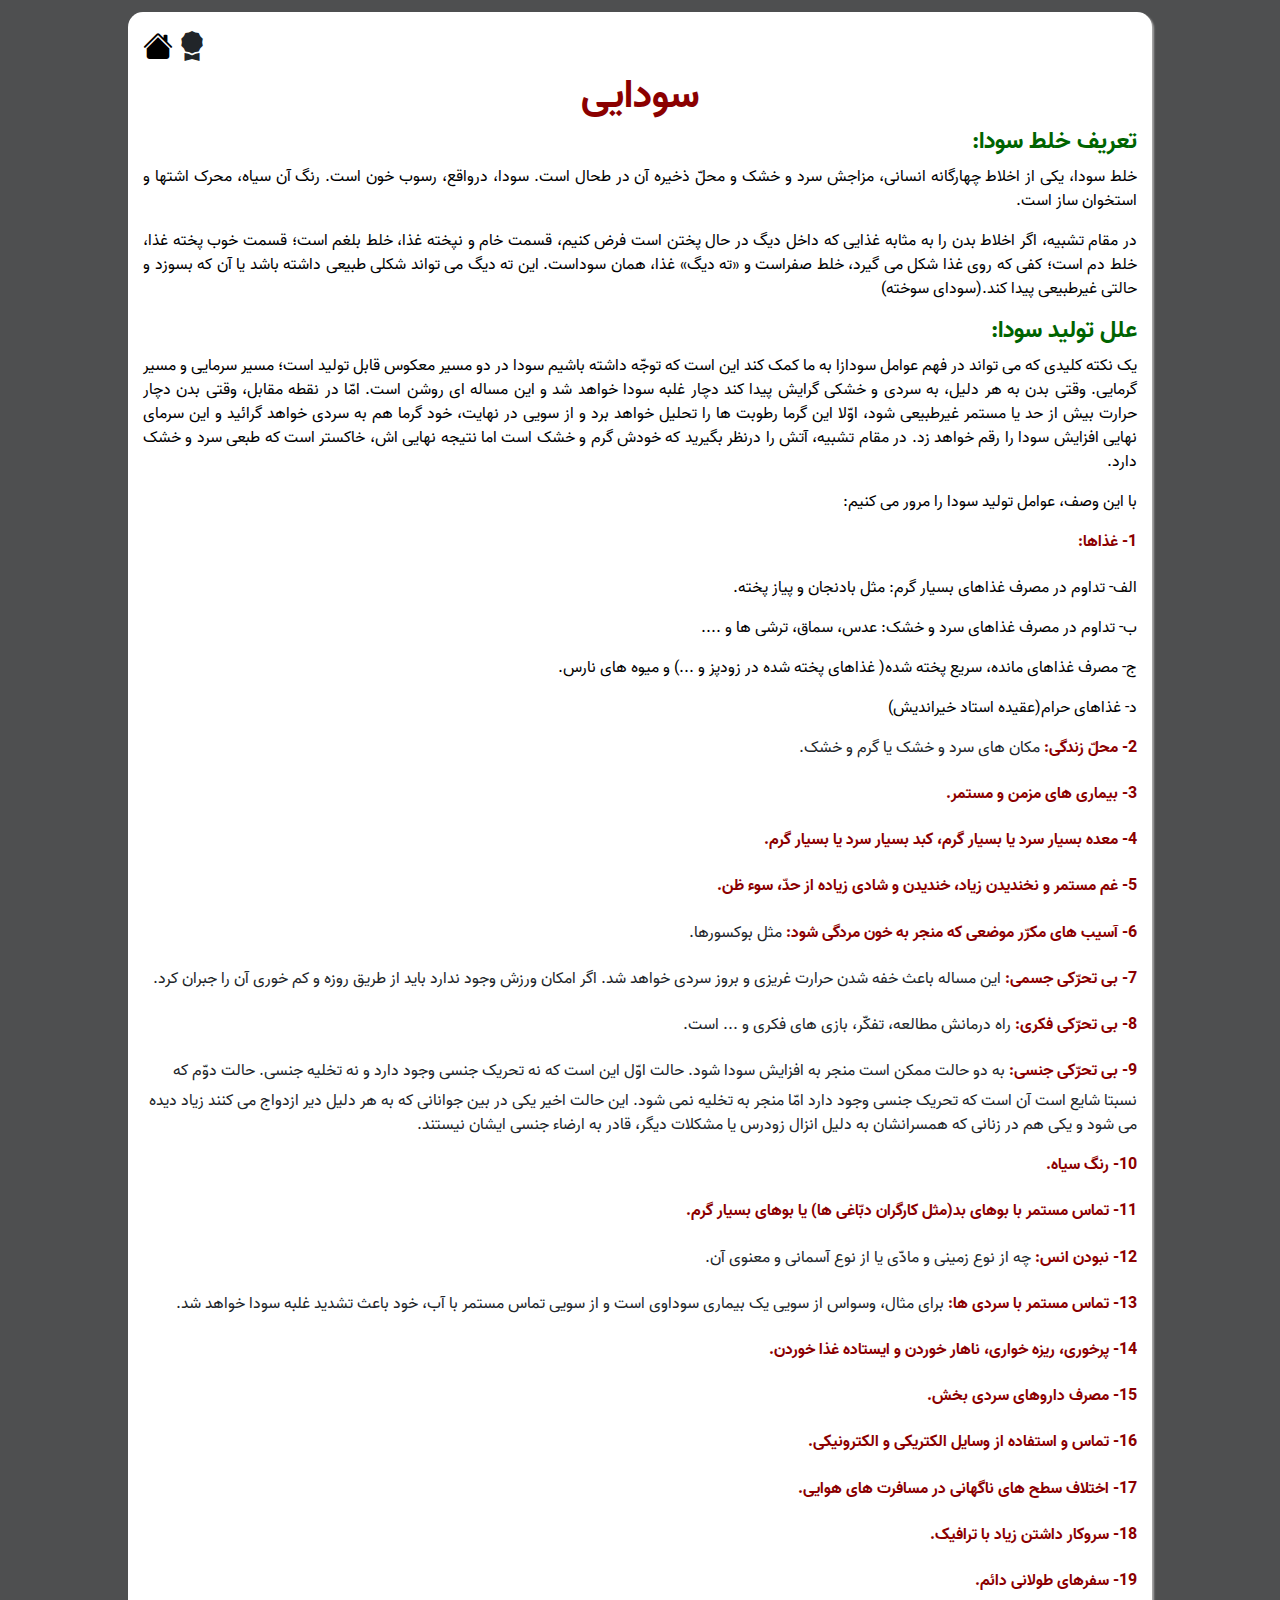
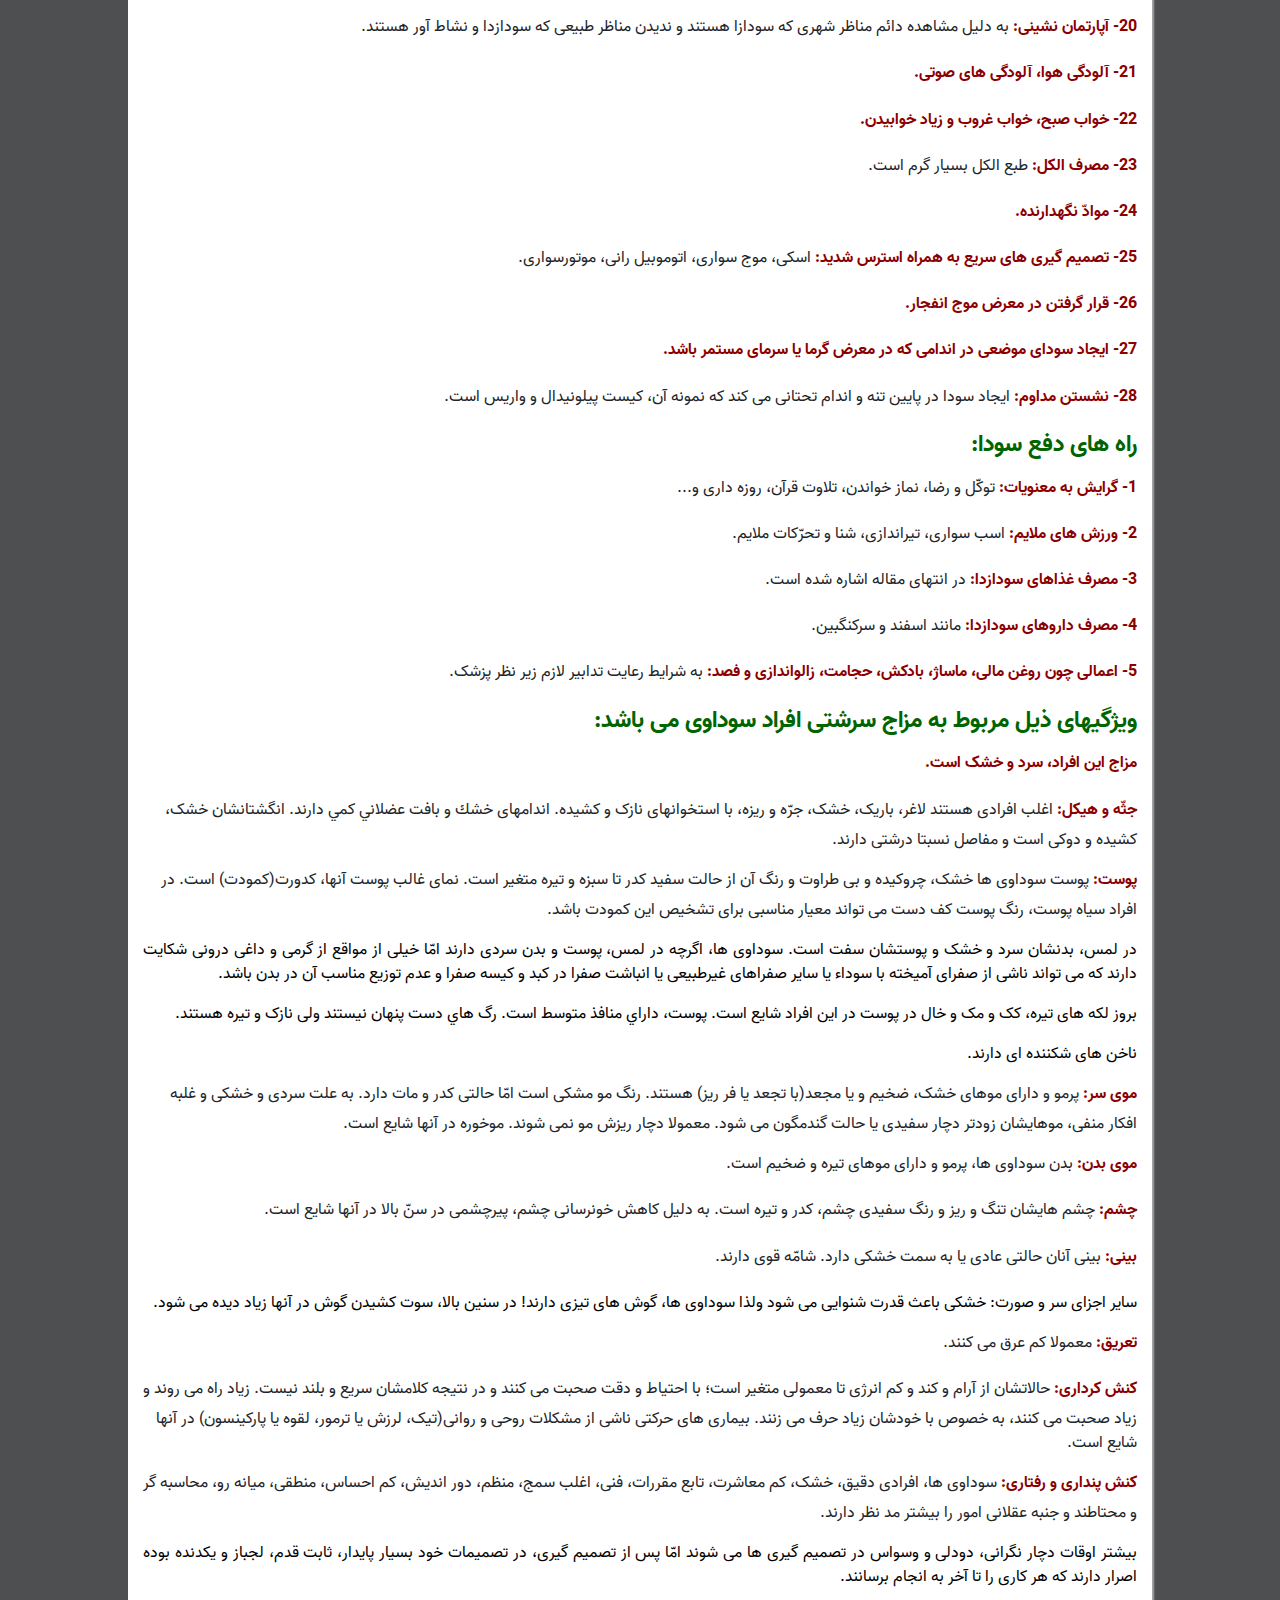
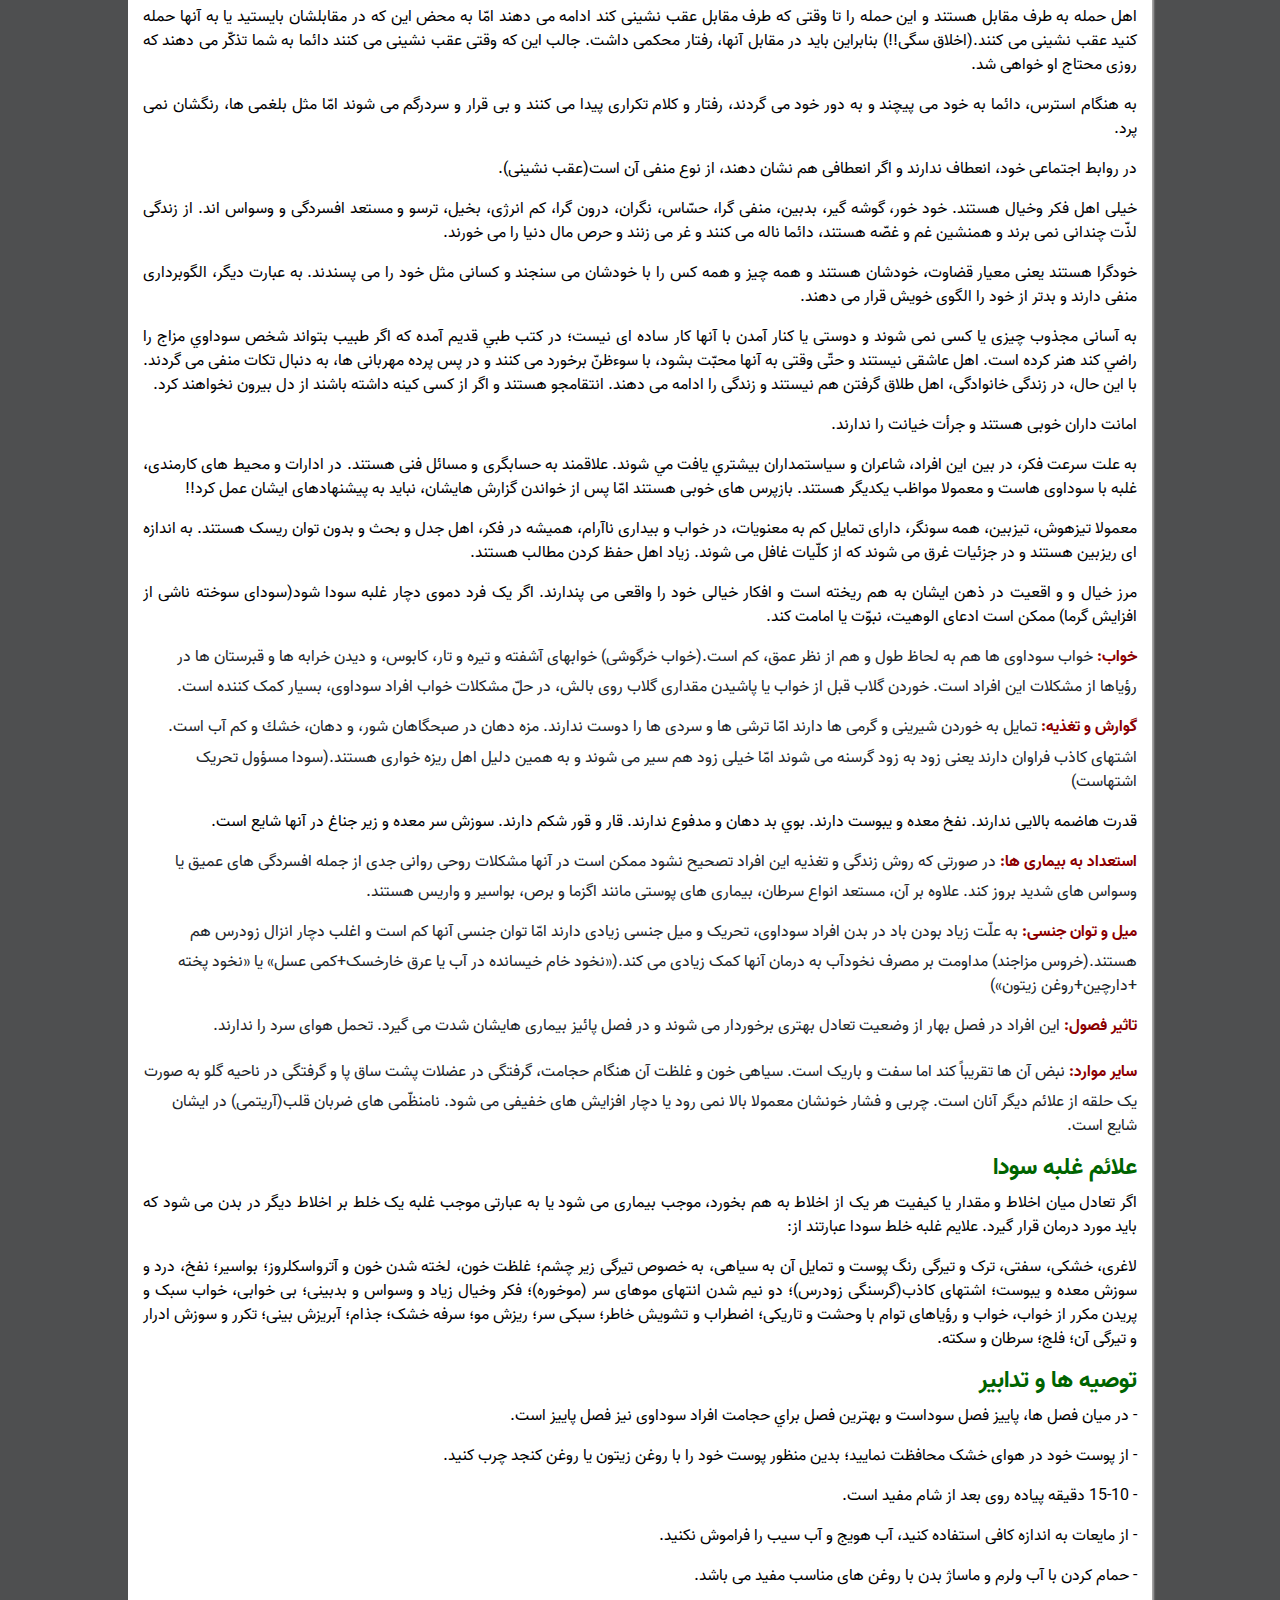
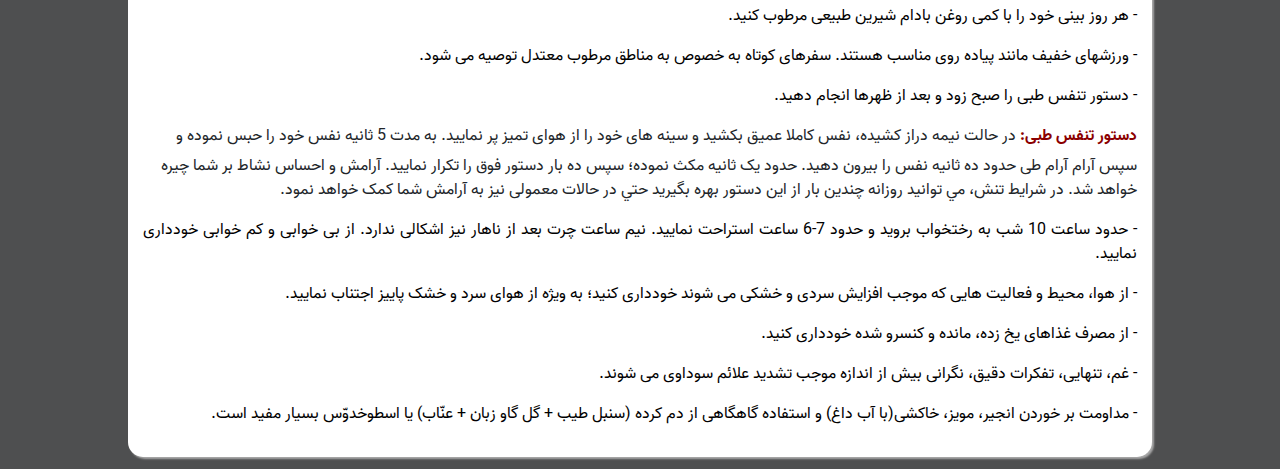
<file: sodayi.html>
<!DOCTYPE html>
<html>
<head>
	<meta charset="utf-8">
	<meta name="viewport" content="width=device-width, initial-scale=1">
	<title>سلامت و بهداشت</title>
	<script src="theme/default/js/bootstrap.min.js"></script>
	<link rel="stylesheet" type="text/css" href="theme/default/css/bootstrap.rtl.min.css">
	<link rel="stylesheet" type="text/css" href="theme/default/css/bootstrap-icons.css">
	<link rel="stylesheet" type="text/css" href="theme/default/css/style.css">
	<link rel="icon" type="text/css" href="theme/default/images/icon.jpg">
</head>
<body style="background-color:#4E4F50;">
	<div id="box">

		<div id="icon">
			<a href="index.html"><i class="bi bi-house-fill"></i></a>
			<i class="bi bi-award-fill"></i>
		</div>
		<h1>سودایی</h1>		
		<h2>تعریف خلط سودا:</h2>  
		<p>	خلط سودا، یکی از اخلاط چهارگانه انسانی، مزاجش سرد و خشک و محلّ ذخیره آن در طحال است. سودا، درواقع، رسوب خون است. رنگ آن سیاه، محرک اشتها و استخوان ساز است.</p>
		<p>	در مقام تشبیه، اگر اخلاط بدن را به مثابه غذایی که داخل دیگ در حال پختن است فرض کنیم، قسمت خام و نپخته غذا، خلط بلغم است؛ قسمت خوب پخته غذا، خلط دم است؛ کفی که روی غذا شکل می گیرد، خلط صفراست و «ته دیگ» غذا، همان سوداست. این ته دیگ می تواند شکلی طبیعی داشته باشد یا آن که بسوزد و حالتی غیرطبیعی پیدا کند.(سودای سوخته)</p>
		<h2>علل تولید سودا:</h2>
		<p>	یک نکته کلیدی که می تواند در فهم عوامل سودازا به ما کمک کند این است که توجّه داشته باشیم سودا در دو مسیر معکوس قابل تولید است؛ مسیر سرمایی و مسیر گرمایی. وقتی بدن به هر دلیل، به سردی و خشکی گرایش پیدا کند دچار غلبه سودا خواهد شد و این مساله ای روشن است. امّا در نقطه مقابل، وقتی بدن دچار حرارت بیش از حد یا مستمر غیرطبیعی شود، اوّلا این گرما رطوبت ها را تحلیل خواهد برد و از سویی در نهایت، خود گرما هم به سردی خواهد گرائید و این سرمای نهایی افزایش سودا را رقم خواهد زد. در مقام تشبیه، آتش را درنظر بگیرید که خودش گرم و  خشک است اما نتیجه نهایی اش، خاکستر است که طبعی سرد و خشک دارد.</p>
		<p>	با این وصف، عوامل تولید سودا را مرور می کنیم:</p>
		<p><h3>1- غذاها:</h3></p>
		<p>	الف- تداوم در مصرف غذاهای بسیار گرم: مثل بادنجان و پیاز پخته.</p>
		<p>	ب- تداوم در مصرف غذاهای سرد و خشک: عدس، سماق، ترشی ها و ....</p>
		<p>	ج- مصرف غذاهای مانده، سریع پخته شده( غذاهای پخته شده در زودپز و ...) و میوه های نارس.</p>
		<p>	د- غذاهای حرام(عقیده استاد خیراندیش)</p>
		<p><h3>2- محلّ زندگی:</h3> مکان های سرد و خشک یا گرم و خشک.</p>
		<p><h3>3- بیماری های مزمن و مستمر.</h3></p>
		<p><h3>4- معده بسیار سرد یا بسیار گرم، کبد بسیار سرد یا بسیار گرم.</h3></p>
		<p><h3>5- غم مستمر و نخندیدن زیاد، خندیدن و شادی زیاده از حدّ، سوء ظن.</h3></p>
		<p><h3>6- آسیب های مکرّر موضعی که منجر به خون مردگی شود:</h3> مثل بوکسورها.</p>
		<p><h3>7- بی تحرّکی جسمی:</h3> این مساله باعث خفه شدن حرارت غریزی و بروز سردی خواهد شد. اگر امکان ورزش وجود ندارد باید از طریق روزه و کم خوری آن را جبران کرد.</p>
		<p><h3>8- بی تحرّکی فکری:</h3> راه درمانش مطالعه، تفکّر، بازی های فکری و ... است.</p>
		<p><h3>9- بی تحرّکی جنسی:</h3> به دو حالت ممکن است منجر به افزایش سودا شود. حالت اوّل این است که نه تحریک جنسی وجود دارد و نه تخلیه جنسی. حالت دوّم که نسبتا شایع است آن است که تحریک جنسی وجود دارد امّا منجر به تخلیه نمی شود. این حالت اخیر یکی در بین جوانانی که به هر دلیل دیر ازدواج می کنند زیاد دیده می شود و یکی هم در زنانی که همسرانشان به دلیل انزال زودرس یا مشکلات دیگر، قادر به ارضاء جنسی ایشان نیستند.</p>
		<p><h3>10- رنگ سیاه.</h3></p>
		<p><h3>11-  تماس مستمر با بوهای بد(مثل کارگران دبّاغی ها) یا بوهای بسیار گرم.</h3></p>
		<p><h3>12- نبودن انس:</h3> چه از نوع زمینی و مادّی یا از نوع آسمانی و معنوی آن.</p>
		<p><h3>13- تماس مستمر با سردی ها:</h3> برای مثال، وسواس از سویی یک بیماری سوداوی است و از سویی تماس مستمر با آب، خود باعث تشدید غلبه سودا خواهد شد.</p>
		<p><h3>14- پرخوری، ریزه خواری، ناهار خوردن و ایستاده غذا خوردن.</h3></p>
		<p><h3>15- مصرف داروهای سردی بخش.</h3></p>
		<p><h3>16- تماس و استفاده از وسایل الکتریکی و الکترونیکی.</h3></p>
		<p><h3>17- اختلاف سطح های ناگهانی در مسافرت های هوایی.</h3></p>
		<p><h3>18- سروکار داشتن زیاد با ترافیک.</h3></p>
		<p><h3>19- سفرهای طولانی دائم.</h3></p>
		<p><h3>20- آپارتمان نشینی:</h3> به دلیل مشاهده دائم مناظر شهری که سودازا هستند و ندیدن مناظر طبیعی که سودازدا و نشاط آور هستند.</p>
		<p><h3>21- آلودگی هوا، آلودگی های صوتی.</h3></p>
		<p><h3>22- خواب صبح، خواب غروب و زیاد خوابیدن.</h3></p>
		<p><h3>23- مصرف الکل:</h3> طبع الکل بسیار گرم است.</p>
		<p><h3>24- موادّ نگهدارنده.</h3></p>
		<p><h3>25- تصمیم گیری های سریع به همراه استرس شدید:</h3> اسکی، موج سواری، اتوموبیل رانی، موتورسواری.</p>
		<p><h3>26- قرار گرفتن در معرض موج انفجار.</h3></p>
		<p><h3>27- ایجاد سودای موضعی در اندامی که در معرض گرما یا سرمای مستمر باشد.</h3></p>
		<p><h3>28- نشستن مداوم:</h3> ایجاد سودا در پایین تنه و اندام تحتانی می کند که نمونه آن، کیست پیلونیدال و واریس است.</p>
		<h2>راه های دفع سودا:</h2>
		<p><h3>1- گرایش به معنویات:</h3> توکّل و رضا، نماز خواندن، تلاوت قرآن، روزه داری و...</p>
		<p><h3>2- ورزش های ملایم:</h3> اسب سواری، تیراندازی، شنا و تحرّکات ملایم.</p>
		<p><h3>3- مصرف غذاهای سودازدا:</h3> در انتهای مقاله اشاره شده است.</p>
		<p><h3>4- مصرف داروهای سودازدا:</h3> مانند اسفند و سرکنگبین.</p>
		<p><h3>5- اعمالی چون روغن مالی، ماساژ، بادکش، حجامت، زالواندازی و فصد:</h3> به شرایط رعایت تدابیر لازم زیر نظر پزشک.</p>
		<p><h2>ویژگیهای ذیل مربوط به مزاج سرشتی افراد سوداوی می باشد:</h2></p>
		<p><h3>مزاج این افراد، سرد و خشک است.</h3></p>
		<p><h3>جثّه و هیکل:</h3> اغلب افرادی هستند لاغر، باریک، خشک، جرّه و ریزه، با استخوانهای نازک و کشیده. اندامهای خشك و بافت عضلاني کمي دارند. انگشتانشان خشک، کشیده و دوکی است و مفاصل نسبتا درشتی دارند.</p>
		<p><h3>پوست:</h3> پوست سوداوی ها خشک، چروکیده و بی طراوت و رنگ آن از حالت سفید کدر تا سبزه و تیره متغیر است. نمای غالب پوست آنها، کدورت(کمودت) است. در افراد سیاه پوست، رنگ پوست کف دست می تواند معیار مناسبی برای تشخیص این کمودت باشد.</p>
		<p>	در لمس، بدنشان سرد و خشک و پوستشان سفت است. سوداوی ها، اگرچه در لمس، پوست و بدن سردی دارند امّا خیلی از مواقع از گرمی و داغی درونی شکایت دارند که می تواند ناشی از صفرای آمیخته با سوداء یا سایر صفراهای غیرطبیعی یا انباشت صفرا در کبد و کیسه صفرا و عدم توزیع مناسب آن در بدن باشد.</p>
		<p>	بروز لکه های تیره، کک و مک و خال در پوست در این افراد شایع است. پوست، داراي منافذ متوسط است. رگ هاي دست پنهان نیستند ولی نازک و تیره هستند.</p>
		<p>	ناخن های شکننده ای دارند.</p>
		<p><h3>موی سر:</h3> پرمو و دارای موهای خشک، ضخیم و یا مجعد(با تجعد یا فر ریز) هستند. رنگ مو مشکی است امّا حالتی کدر و مات دارد. به علت سردی و خشکی و غلبه افکار منفی، موهایشان زودتر دچار سفیدی یا حالت گندمگون می شود. معمولا دچار ریزش مو نمی شوند. موخوره در آنها شایع است.</p>
		<p><h3>موی بدن:</h3> بدن سوداوی ها، پرمو و دارای موهای تیره و ضخیم است.</p>
		<p><h3>چشم:</h3> چشم هایشان تنگ و ریز و رنگ سفیدی چشم، کدر و تيره است. به دلیل کاهش خونرسانی چشم، پیرچشمی در سنّ بالا در آنها شایع است.</p>
		<p><h3>بینی:</h3> بینی آنان حالتی عادی یا به سمت خشکی دارد. شامّه قوی دارند.</p>
		<p>	سایر اجزای سر و صورت: خشکی باعث قدرت شنوایی می شود ولذا سوداوی ها، گوش های تیزی دارند! در سنین بالا، سوت کشیدن گوش در آنها زیاد دیده می شود.</p>
		<p><h3>تعریق:</h3> معمولا کم عرق می کنند.</p>
		<p><h3>کنش کرداری:</h3> حالاتشان از آرام و کند و کم انرژی تا معمولی متغیر است؛ با احتیاط و دقت صحبت می کنند و در نتیجه کلامشان سریع و بلند نیست. زیاد راه می روند و زیاد صحبت می کنند، به خصوص با خودشان زیاد حرف می زنند. بیماری های حرکتی ناشی از مشکلات روحی و روانی(تیک، لرزش یا ترمور، لقوه یا پارکینسون) در آنها شایع است.</p>
		<p><h3>کنش پنداری و رفتاری:</h3> سوداوی ها، افرادی دقیق، خشک، کم معاشرت، تابع مقررات، فنی، اغلب سمج، منظم، دور اندیش، كم احساس، منطقی، میانه رو، محاسبه گر و محتاطند و جنبه عقلانی امور را بیشتر مد نظر دارند.</p>
		<p>	بیشتر اوقات دچار نگرانی، دودلی و وسواس در تصمیم گیری ها می شوند امّا پس از تصمیم گیری، در تصمیمات خود بسیار پایدار، ثابت قدم، لجباز و یکدنده بوده اصرار دارند که هر کاری را تا آخر به انجام برسانند.</p>
		<p>	اهل حمله به طرف مقابل هستند و این حمله را تا وقتی که طرف مقابل عقب نشینی کند ادامه می دهند امّا به محض این که در مقابلشان بایستید یا به آنها حمله کنید عقب نشینی می کنند.(اخلاق سگی!!) بنابراین باید در مقابل آنها، رفتار محکمی داشت. جالب این که وقتی عقب نشینی می کنند دائما به شما تذکّر می دهند که روزی محتاج او خواهی شد.</p>
		<p>	به هنگام استرس، دائما به خود می پیچند و به دور خود می گردند، رفتار و کلام تکراری پیدا می کنند و بی قرار و سردرگم می شوند امّا مثل بلغمی ها، رنگشان نمی پرد.</p>
		<p>	در روابط اجتماعی خود، انعطاف ندارند و اگر انعطافی هم نشان دهند، از نوع منفی آن است(عقب نشینی).</p>
		<p>	خیلی اهل فکر وخیال هستند. خود خور، گوشه گیر، بدبین، منفی گرا، حسّاس، نگران، درون گرا، کم انرژی، بخیل، ترسو و مستعد افسردگی و وسواس اند. از زندگی لذّت چندانی نمی برند و همنشین غم و غصّه هستند، دائما ناله می کنند و غر می زنند و حرص مال دنیا را می خورند.</p>
		<p>	خودگرا هستند یعنی معیار قضاوت، خودشان هستند و همه چیز و همه کس را با خودشان می سنجند و کسانی مثل خود را می پسندند. به عبارت دیگر، الگوبرداری منفی دارند و بدتر از خود را الگوی خویش قرار می دهند.</p>
		<p>	به آسانی مجذوب چیزی یا کسی نمی شوند و دوستی یا کنار آمدن با آنها کار ساده ای نیست؛ در کتب طبي قديم آمده که اگر طبيب بتواند شخص سوداوي مزاج را راضي کند هنر کرده است. اهل عاشقی نیستند و حتّی وقتی به آنها محبّت بشود، با سوءظنّ برخورد می کنند و در پس پرده مهربانی ها، به دنبال تکات منفی می گردند. با این حال، در زندگی خانوادگی، اهل طلاق گرفتن هم نیستند و زندگی را ادامه می دهند. انتقامجو هستند و اگر از کسی کینه داشته باشند از دل بیرون نخواهند کرد.</p>
		<p>	امانت داران خوبی هستند و جرأت خیانت را ندارند.</p>
		<p>	به علت سرعت فکر، در بین این افراد، شاعران و سیاستمداران بیشتري يافت مي شوند. علاقمند به حسابگری و مسائل فنی هستند. در ادارات و محیط های کارمندی، غلبه با سوداوی هاست و معمولا مواظب یکدیگر هستند. بازپرس های خوبی هستند امّا پس از خواندن گزارش هایشان، نباید به پیشنهادهای ایشان عمل کرد!!</p>
		<p>	معمولا تیزهوش، تیزبین، همه سونگر، دارای تمایل كم به معنویات، در خواب و بیداری ناآرام، همیشه در فكر، اهل جدل و بحث و بدون توان ریسک هستند. به اندازه ای ریزبین هستند و در جزئیات غرق می شوند که از کلّیات غافل می شوند. زیاد اهل حفظ کردن مطالب هستند.</p>
		<p>	مرز خیال و و اقعیت در ذهن ایشان به هم ریخته است و افکار خیالی خود را واقعی می پندارند. اگر یک فرد دموی دچار غلبه سودا شود(سودای سوخته ناشی از افزایش گرما) ممکن است ادعای الوهیت، نبوّت یا امامت کند.</p>
		<p><h3>خواب:</h3> خواب سوداوی ها هم به لحاظ طول و هم از نظر عمق، کم است.(خواب خرگوشی) خوابهای آشفته و تیره و تار، کابوس، و دیدن خرابه ها و قبرستان ها در رؤیاها از مشکلات این افراد است. خوردن گلاب قبل از خواب یا پاشیدن مقداری گلاب روی بالش، در حلّ مشکلات خواب افراد سوداوی، بسیار کمک کننده است.</p>
		<p><h3>گوارش و تغذیه:</h3> تمایل به خوردن شیرینی و گرمی ها دارند امّا ترشی ها و سردی ها را دوست ندارند. مزه دهان در صبحگاهان شور، و دهان، خشك و كم آب است. اشتهای کاذب فراوان دارند یعنی زود به زود گرسنه می شوند امّا خیلی زود هم سیر می شوند و به همین دلیل اهل ریزه خواری هستند.(سودا مسؤول تحریک اشتهاست)</p>
		<p>	قدرت هاضمه بالایی ندارند. نفخ معده و يبوست دارند. بوي بد دهان و مدفوع ندارند. قار و قور شكم دارند. سوزش سر معده و زیر جناغ در آنها شایع است.</p>
		<p><h3>استعداد به بیماری ها:</h3> در صورتی که روش زندگی و تغذیه این افراد تصحیح نشود ممکن است در آنها مشکلات روحی روانی جدی از جمله افسردگی های عمیق یا وسواس های شدید بروز کند. علاوه بر آن، مستعد انواع سرطان، بیماری های پوستی مانند اگزما و برص، بواسیر و واریس هستند.</p>
		<p><h3>میل و توان جنسی:</h3> به علّت زیاد بودن باد در بدن افراد سوداوی، تحریک و میل جنسی زیادی دارند امّا توان جنسی آنها كم است و اغلب دچار انزال زودرس هم هستند.(خروس مزاجند) مداومت بر مصرف نخودآب به درمان آنها کمک زیادی می کند.(«نخود خام خیسانده در آب یا عرق خارخسک+کمی عسل» یا «نخود پخته +دارچین+روغن زیتون»)</p>
		<p><h3>تاثیر فصول:</h3> این افراد در فصل بهار از وضعیت تعادل بهتری برخوردار می شوند و در فصل پائیز بیماری هایشان شدت می گیرد. تحمل هوای سرد را ندارند.</p>
		<p><h3>سایر موارد:</h3> نبض آن ها تقریباً کند اما سفت و باریک است. سیاهی خون و غلظت آن هنگام حجامت، گرفتگی در عضلات پشت ساق پا و گرفتگی در ناحیه گلو به صورت یک حلقه  از علائم دیگر آنان است. چربی و فشار خونشان معمولا بالا نمی رود یا دچار افزایش های خفیفی می شود. نامنظّمی های ضربان قلب(آریتمی) در ایشان شایع است.</p>
		<h2>علائم غلبه سودا</h2>
		<p>	اگر تعادل میان اخلاط و مقدار یا کیفیت هر یک از اخلاط به هم بخورد، موجب بیماری می شود یا به عبارتی موجب غلبه یک خلط بر اخلاط دیگر در بدن می شود که باید مورد درمان قرار گیرد. علایم غلبه خلط سودا عبارتند از:</p>
		<p>	لاغری، خشکی، سفتی، ترک و تیرگی رنگ پوست و تمایل آن به سیاهی، به خصوص تیرگی زیر چشم؛  غلظت خون، لخته شدن خون و آترواسکلروز؛ بواسیر؛ نفخ، درد و سوزش معده و یبوست؛ اشتهای کاذب(گرسنگی زودرس)؛ دو نیم شدن انتهای موهای سر (موخوره)؛ فکر وخیال زیاد و وسواس و بدبینی؛ بی خوابی، خواب سبک و پریدن مکرر از خواب، خواب و رؤیاهای توام با وحشت و تاریكی؛ اضطراب و تشویش خاطر؛ سبكی سر؛ ریزش مو؛ سرفه خشک؛ جذام؛ آبریزش بینی؛ تكرر و سوزش ادرار و تیرگی آن؛ فلج؛ سرطان و سكته.</p>
		<h2>توصیه ها و تدابیر</h2>
		<p>	- در میان فصل ها، پایيز فصل سوداست و بهترين فصل براي حجامت افراد سوداوی نیز فصل پایيز است.</p>
		<p>	- از پوست خود در هوای خشک محافظت نمایید؛ بدین منظور پوست خود را با روغن زیتون یا روغن کنجد چرب کنید.</p>
		<p>	- 15-10 دقیقه پیاده روی بعد از شام مفید است.</p>
		<p>	- از مایعات به اندازه کافی استفاده کنید، آب هویج و آب سیب را فراموش نکنید.</p>
		<p>	- حمام کردن با آب ولرم و ماساژ بدن با روغن های مناسب مفید می باشد.</p>
		<p>	- هر روز بینی خود را با کمی روغن بادام شیرین طبیعی مرطوب کنید.</p>
		<p>	- ورزشهای خفیف مانند پیاده روی مناسب هستند. سفرهای کوتاه به خصوص به مناطق مرطوب معتدل توصیه می شود.</p>
		<p>	- دستور تنفس طبی را صبح زود و بعد از ظهرها انجام دهید.</p>
		<p><h3>دستور تنفس طبی:</h3> در حالت نیمه دراز کشیده، نفس کاملا عمیق بکشید و سینه های خود را از هوای تمیز پر نمایید. به مدت 5 ثانیه نفس خود را حبس نموده و سپس آرام آرام طی حدود ده ثانیه نفس را بیرون دهید. حدود یک ثانیه مکث نموده؛ سپس ده بار دستور فوق را تکرار نمایید. آرامش و احساس نشاط بر شما چیره خواهد شد. در شرایط تنش، مي توانيد روزانه چندین بار از این دستور بهره بگیرید حتي در حالات معمولی نیز به آرامش شما کمک خواهد نمود.</p>
		<p>	- حدود ساعت 10 شب به رختخواب بروید و حدود 7-6 ساعت استراحت نمایید. نیم ساعت چرت بعد از ناهار نیز اشکالی ندارد. از بی خوابی و کم خوابی خودداری نمایید.</p>
		<p>	- از هوا، محیط و فعالیت هایی که موجب افزایش سردی و خشکی می شوند خودداری کنید؛ به ویژه از هوای سرد و خشک پاییز اجتناب نمایید.</p>
		<p>	- از مصرف غذاهای یخ زده، مانده و کنسرو شده خودداری کنید.</p>
		<p>	- غم، تنهایی، تفکرات دقیق، نگرانی بیش از اندازه موجب تشدید علائم سوداوی می شوند.</p>
		<p>	- مداومت بر خوردن انجیر، مویز، خاکشی(با آب داغ) و استفاده گاهگاهی از دم كرده (سنبل طیب + گل گاو زبان + عنّاب) یا اسطوخدوّس بسیار مفید است.</p>	
	</div>
</body>
</html>
</file>
<file: theme/default/css/style.css>
@font-face{
	font-family: vazir;
	src: url(../fonts/Vazir-Regular.woff2);
}
@font-face{
	font-family: vazir;
	font-weight: bold;
	src: url(../fonts/Vazir-Bold.woff2);
}
*{
	box-sizing: border-box;
}
html{
	direction: rtl;
}
body{
	font-family: vazir;
	font-size: 16px;
	background-color: #81B622;
}
a{
	text-decoration: none;
	color: black;
}
#box{
	width: 80%;
	min-height: 600px;
	background-color: white;
	margin: 12px auto;
	padding: 15px;
	border-radius: 15px;
	box-shadow: 2px 2px 2px darkgrey;
	border-image: url(../images/border.png) 30 stretch;
	border-image-outset: 0.5;
}
#icon{
	direction: ltr;
}
#icon i{
	font-size: 30px !important;
}
h1{
	text-align: center;
	font-weight: bold;
	color: darkred;
}
p{
	text-align: justify;
	color: black;
}
#text{
	margin: 0px 58px 20px 58px ;
	text-align: justify;
	font-weight: 550;
}
h2{
	font-size: 24px;
	font-weight: bold;
	color: darkgreen;
}
h3{
	color: darkred;
	font-size: 16px;
	display: inline-block;
	font-weight: 900;
}
span{
	color: darkred;
	font-weight: 800;
}
h4{
	display: inline-block;
}
#btns{
	display: flex;
	height: 100%;
	width: 100%;
	justify-content: center;
}
#btns a{
	width: 20%;
	height: 150px;
	margin: 10px;
}
#btns a button{
	width: 100%;
	height: 100%;
	border-radius: 5px 50% 5px 50%;
	text-align: center;
	line-height: 150px;
}
.btn{
	padding: 0;
}
.btn:hover{
	transition: 0.2s;
	transform: scale(1.02);
}
@media screen and (max-width: 500px)
{
	#text{
		margin: 0;
	}
	#btns a{
		height: 50px;
	}
	#btns a button{
		line-height: 50px;
	}
	#examStart2{
		margin-right: 10px !important;
	}
}
#examStart2{
	width: 200px;
	height: 100px;
	margin-right: 100px;
}
#examStart{
	width: 200px;
	height: 100px;
}
#questionsBox{
	width: 100%;
	height: 100%;
}
.examQuestion{
	width: 100%;
	height: 100%;
}
.questionText{
	font-size: 1.5rem;
	margin: 20px;
}
.questionOption form{
	display: flex;
	justify-content: space-around;
	flex-direction: column;
	margin-right: 20px;
}
.questionOption form input{
	margin-bottom: 5px;
}
</file>
